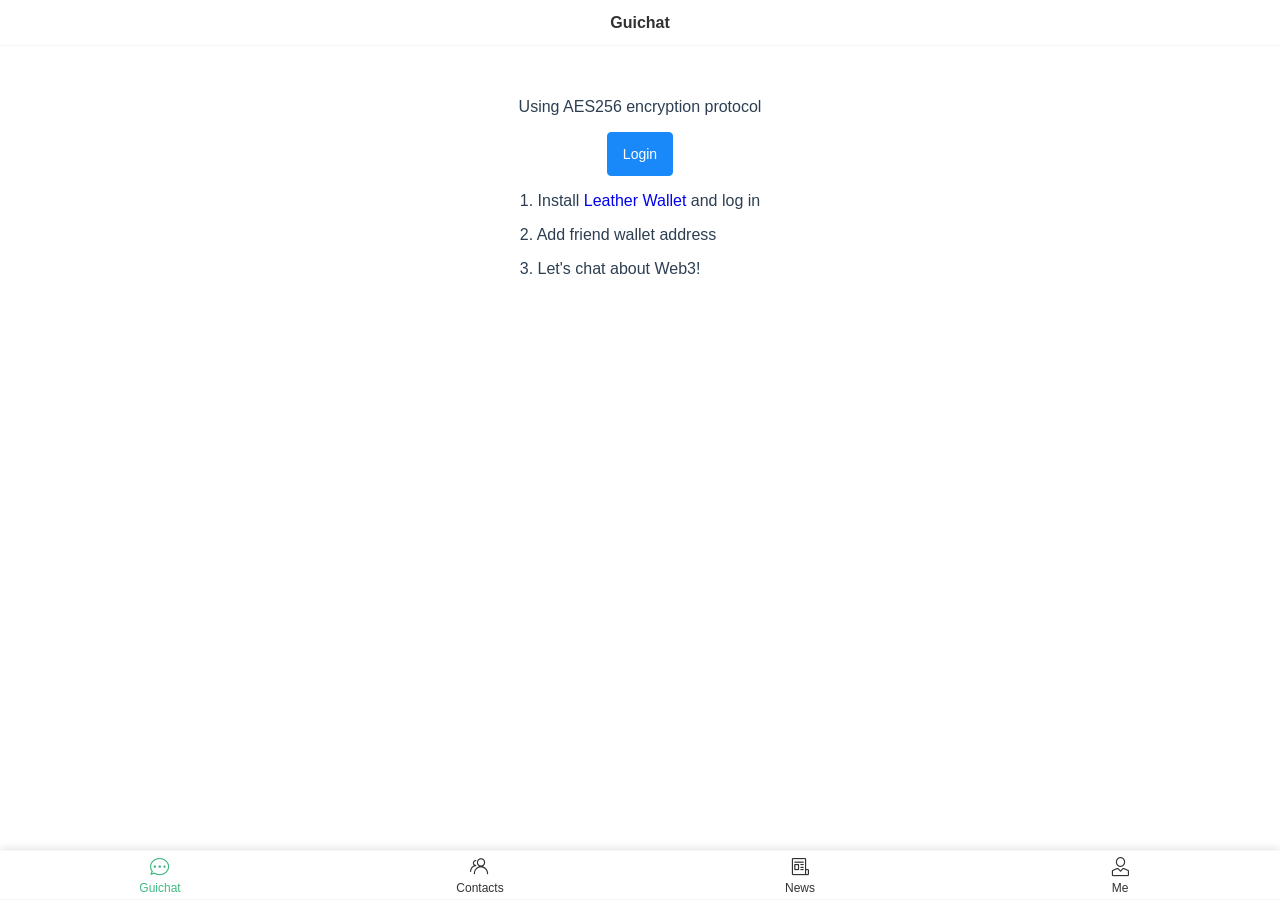
<file: index.html>
<!doctype html><html lang=""><head><meta charset="utf-8"><meta http-equiv="X-UA-Compatible" content="IE=edge"><meta name="viewport" content="width=device-width,initial-scale=1"><link rel="icon" href="/favicon.ico"><title>Guichat</title><script defer="defer" src="/js/chunk-vendors.17565404.js"></script><script defer="defer" src="/js/app.ba292bc3.js"></script><link href="/css/chunk-vendors.b475b4ba.css" rel="stylesheet"><link href="/css/app.48a4836b.css" rel="stylesheet"></head><body><noscript><strong>We're sorry but frontend doesn't work properly without JavaScript enabled. Please enable it to continue.</strong></noscript><div id="app"></div></body></html>
</file>
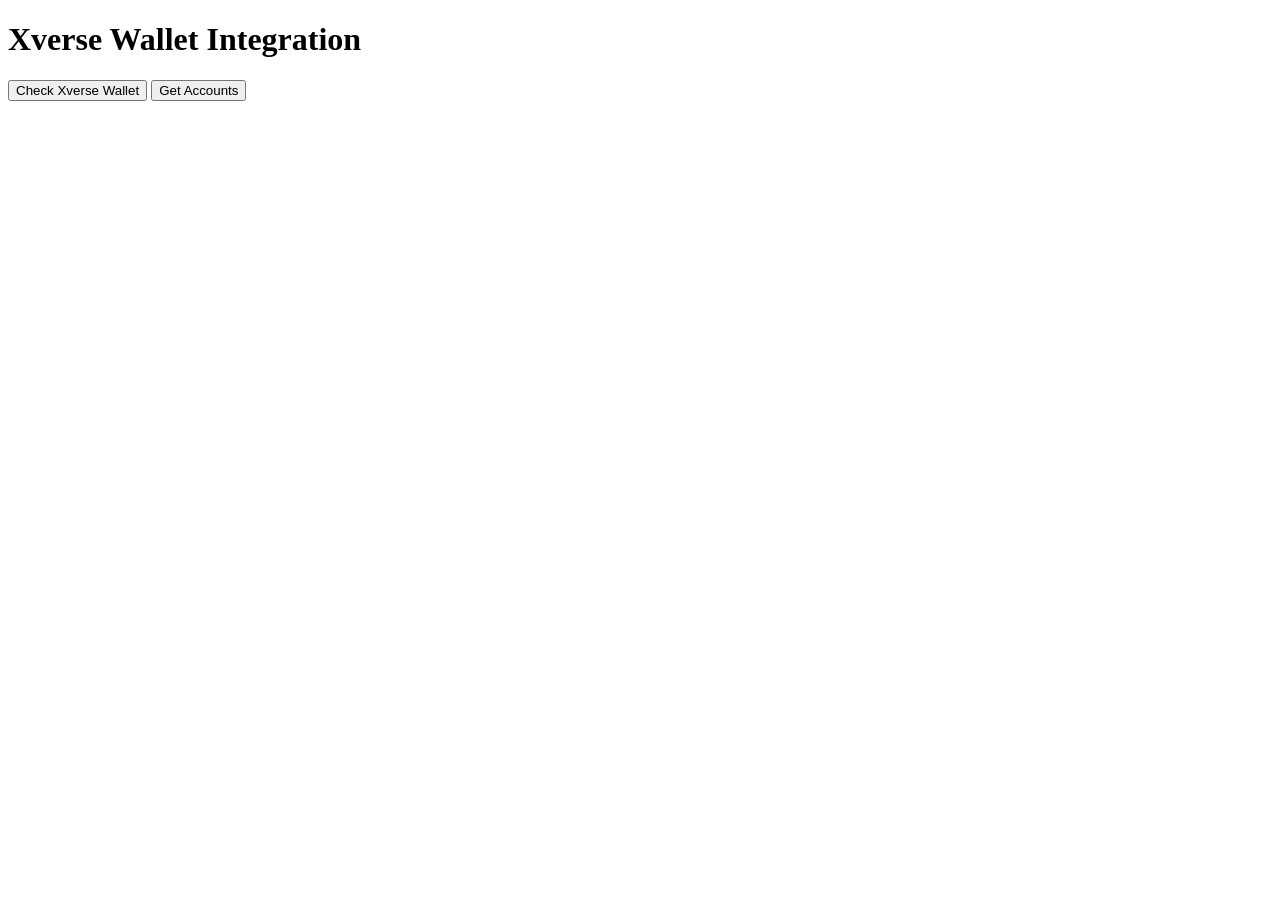
<file: 1.html>
<!DOCTYPE html>
<html lang="en">
<head>
    <meta charset="UTF-8">
    <meta name="viewport" content="width=device-width, initial-scale=1.0">
    <title>Xverse Wallet Integration</title>
    <script>
        document.addEventListener('DOMContentLoaded', () => {
            // 检查 Xverse 钱包是否安装
            document.getElementById('checkWallet').addEventListener('click', async () => {
                if (window.XverseProviders) {
                    document.getElementById('status').textContent = 'XverseProviders is installed.';
                    console.log('XverseProviders object:', window.XverseProviders);
                } else {
                    document.getElementById('status').textContent = 'XverseProviders is not installed.';
                }
            });

            // 获取账户地址或请求权限
            document.getElementById('getAccounts').addEventListener('click', async () => {
                try {
                    // 请求权限
                    let response = await window.XverseProviders.Wallet.request({
                        method: 'wallet_requestPermissions',
                        params: {
                            purposes: ['ordinals', 'payment', 'stacks']
                        }
                    });

                    if (response.status === 'success') {
                        // 权限请求成功，获取账户地址
                        response = await window.XverseProviders.Wallet.request({
                            method: 'getAccounts',
                            params: {
                                purposes: ['ordinals', 'payment', 'stacks'],
                                message: 'Please share your wallet addresses for transaction purposes.'
                            }
                        });

                        if (response.status === 'success') {
                            // 处理账户地址
                            const paymentAddressItem = response.result.find(
                                (address) => address.purpose === 'payment'
                            );
                            const ordinalsAddressItem = response.result.find(
                                (address) => address.purpose === 'ordinals'
                            );
                            const stacksAddressItem = response.result.find(
                                (address) => address.purpose === 'stacks'
                            );

                            document.getElementById('status').textContent = `Payment Address: ${paymentAddressItem?.address}, Ordinals Address: ${ordinalsAddressItem?.address}, Stacks Address: ${stacksAddressItem?.address}`;
                        } else {
                            document.getElementById('status').textContent = 'Error requesting accounts: ' + response.error.message;
                        }
                    } else {
                        document.getElementById('status').textContent = 'Error requesting permissions: ' + response.error.message;
                    }
                } catch (err) {
                    console.error('Error requesting accounts:', err);
                    document.getElementById('status').textContent = 'Error requesting accounts: ' + err.message;
                }
            });
        });
    </script>
</head>
<body>
    <h1>Xverse Wallet Integration</h1>
    <button id="checkWallet">Check Xverse Wallet</button>
    <button id="getAccounts">Get Accounts</button>
    <p id="status"></p>
</body>
</html>
</file>
<file: css/chunk-vendors.b475b4ba.css>
:host,:root{--van-black:#000;--van-white:#fff;--van-gray-1:#f7f8fa;--van-gray-2:#f2f3f5;--van-gray-3:#ebedf0;--van-gray-4:#dcdee0;--van-gray-5:#c8c9cc;--van-gray-6:#969799;--van-gray-7:#646566;--van-gray-8:#323233;--van-red:#ee0a24;--van-blue:#1989fa;--van-orange:#ff976a;--van-orange-dark:#ed6a0c;--van-orange-light:#fffbe8;--van-green:#07c160;--van-gradient-red:linear-gradient(90deg,#ff6034,#ee0a24);--van-gradient-orange:linear-gradient(90deg,#ffd01e,#ff8917);--van-primary-color:var(--van-blue);--van-success-color:var(--van-green);--van-danger-color:var(--van-red);--van-warning-color:var(--van-orange);--van-text-color:var(--van-gray-8);--van-text-color-2:var(--van-gray-6);--van-text-color-3:var(--van-gray-5);--van-active-color:var(--van-gray-2);--van-active-opacity:.6;--van-disabled-opacity:.5;--van-background:var(--van-gray-1);--van-background-2:var(--van-white);--van-background-3:var(--van-white);--van-padding-base:4px;--van-padding-xs:8px;--van-padding-sm:12px;--van-padding-md:16px;--van-padding-lg:24px;--van-padding-xl:32px;--van-font-bold:600;--van-font-size-xs:10px;--van-font-size-sm:12px;--van-font-size-md:14px;--van-font-size-lg:16px;--van-line-height-xs:14px;--van-line-height-sm:18px;--van-line-height-md:20px;--van-line-height-lg:22px;--van-base-font:-apple-system,BlinkMacSystemFont,"Helvetica Neue",Helvetica,Segoe UI,Arial,Roboto,"PingFang SC","miui","Hiragino Sans GB","Microsoft Yahei",sans-serif;--van-price-font:avenir-heavy,"PingFang SC",helvetica neue,arial,sans-serif;--van-duration-base:.3s;--van-duration-fast:.2s;--van-ease-out:ease-out;--van-ease-in:ease-in;--van-border-color:var(--van-gray-3);--van-border-width:1px;--van-radius-sm:2px;--van-radius-md:4px;--van-radius-lg:8px;--van-radius-max:999px}.van-theme-dark{--van-text-color:#f5f5f5;--van-text-color-2:#707070;--van-text-color-3:#4d4d4d;--van-border-color:#3a3a3c;--van-active-color:#3a3a3c;--van-background:#000;--van-background-2:#1c1c1e;--van-background-3:#37363b}html{-webkit-tap-highlight-color:transparent}body{margin:0;font-family:var(--van-base-font)}a{text-decoration:none}button,input,textarea{color:inherit;font:inherit}[class*=van-]:focus,a:focus,button:focus,input:focus,textarea:focus{outline:none}ol,ul{margin:0;padding:0;list-style:none}@keyframes van-slide-up-enter{0%{transform:translate3d(0,100%,0)}}@keyframes van-slide-up-leave{to{transform:translate3d(0,100%,0)}}@keyframes van-slide-down-enter{0%{transform:translate3d(0,-100%,0)}}@keyframes van-slide-down-leave{to{transform:translate3d(0,-100%,0)}}@keyframes van-slide-left-enter{0%{transform:translate3d(-100%,0,0)}}@keyframes van-slide-left-leave{to{transform:translate3d(-100%,0,0)}}@keyframes van-slide-right-enter{0%{transform:translate3d(100%,0,0)}}@keyframes van-slide-right-leave{to{transform:translate3d(100%,0,0)}}@keyframes van-fade-in{0%{opacity:0}to{opacity:1}}@keyframes van-fade-out{0%{opacity:1}to{opacity:0}}@keyframes van-rotate{0%{transform:rotate(0)}to{transform:rotate(1turn)}}.van-fade-enter-active{animation:var(--van-duration-base) van-fade-in both var(--van-ease-out)}.van-fade-leave-active{animation:var(--van-duration-base) van-fade-out both var(--van-ease-in)}.van-slide-up-enter-active{animation:van-slide-up-enter var(--van-duration-base) both var(--van-ease-out)}.van-slide-up-leave-active{animation:van-slide-up-leave var(--van-duration-base) both var(--van-ease-in)}.van-slide-down-enter-active{animation:van-slide-down-enter var(--van-duration-base) both var(--van-ease-out)}.van-slide-down-leave-active{animation:van-slide-down-leave var(--van-duration-base) both var(--van-ease-in)}.van-slide-left-enter-active{animation:van-slide-left-enter var(--van-duration-base) both var(--van-ease-out)}.van-slide-left-leave-active{animation:van-slide-left-leave var(--van-duration-base) both var(--van-ease-in)}.van-slide-right-enter-active{animation:van-slide-right-enter var(--van-duration-base) both var(--van-ease-out)}.van-slide-right-leave-active{animation:van-slide-right-leave var(--van-duration-base) both var(--van-ease-in)}.van-clearfix:after{display:table;clear:both;content:""}.van-ellipsis{overflow:hidden;white-space:nowrap;text-overflow:ellipsis}.van-multi-ellipsis--l2{-webkit-line-clamp:2}.van-multi-ellipsis--l2,.van-multi-ellipsis--l3{display:-webkit-box;overflow:hidden;text-overflow:ellipsis;line-break:anywhere;-webkit-box-orient:vertical}.van-multi-ellipsis--l3{-webkit-line-clamp:3}.van-safe-area-top{padding-top:constant(safe-area-inset-top);padding-top:env(safe-area-inset-top)}.van-safe-area-bottom{padding-bottom:constant(safe-area-inset-bottom);padding-bottom:env(safe-area-inset-bottom)}.van-haptics-feedback{cursor:pointer}.van-haptics-feedback:active{opacity:var(--van-active-opacity)}[class*=van-hairline]:after{position:absolute;box-sizing:border-box;content:" ";pointer-events:none;top:-50%;right:-50%;bottom:-50%;left:-50%;border:0 solid var(--van-border-color);transform:scale(.5)}.van-hairline,.van-hairline--bottom,.van-hairline--left,.van-hairline--right,.van-hairline--surround,.van-hairline--top,.van-hairline--top-bottom{position:relative}.van-hairline--top:after{border-top-width:var(--van-border-width)}.van-hairline--left:after{border-left-width:var(--van-border-width)}.van-hairline--right:after{border-right-width:var(--van-border-width)}.van-hairline--bottom:after{border-bottom-width:var(--van-border-width)}.van-hairline--top-bottom:after,.van-hairline-unset--top-bottom:after{border-width:var(--van-border-width) 0}.van-hairline--surround:after{border-width:var(--van-border-width)}:host,:root{--van-action-bar-background:var(--van-background-2);--van-action-bar-height:50px}.van-action-bar{position:fixed;right:0;bottom:0;left:0;display:flex;align-items:center;box-sizing:content-box;height:var(--van-action-bar-height);background:var(--van-action-bar-background)}:host,:root{--van-badge-size:16px;--van-badge-color:var(--van-white);--van-badge-padding:0 3px;--van-badge-font-size:var(--van-font-size-sm);--van-badge-font-weight:var(--van-font-bold);--van-badge-border-width:var(--van-border-width);--van-badge-background:var(--van-danger-color);--van-badge-dot-color:var(--van-danger-color);--van-badge-dot-size:8px;--van-badge-font:-apple-system-font,helvetica neue,arial,sans-serif}.van-badge{display:inline-block;box-sizing:border-box;min-width:var(--van-badge-size);padding:var(--van-badge-padding);color:var(--van-badge-color);font-weight:var(--van-badge-font-weight);font-size:var(--van-badge-font-size);font-family:var(--van-badge-font);line-height:1.2;text-align:center;background:var(--van-badge-background);border:var(--van-badge-border-width) solid var(--van-background-2);border-radius:var(--van-radius-max)}.van-badge--fixed{position:absolute;transform-origin:100%}.van-badge--top-left{top:0;left:0;transform:translate(-50%,-50%)}.van-badge--top-right{top:0;right:0;transform:translate(50%,-50%)}.van-badge--bottom-left{bottom:0;left:0;transform:translate(-50%,50%)}.van-badge--bottom-right{bottom:0;right:0;transform:translate(50%,50%)}.van-badge--dot{width:var(--van-badge-dot-size);min-width:0;height:var(--van-badge-dot-size);background:var(--van-badge-dot-color);border-radius:100%;border:none;padding:0}.van-badge__wrapper,.van-icon{position:relative;display:inline-block}.van-icon{font:14px/1 vant-icon;font:normal normal normal 14px/1 var(--van-icon-font-family,"vant-icon");font-size:inherit;text-rendering:auto;-webkit-font-smoothing:antialiased}.van-icon:before{display:inline-block}.van-icon-arrow-double-left:before{content:"\e653"}.van-icon-arrow-double-right:before{content:"\e654"}.van-icon-contact:before{content:"\e753"}.van-icon-notes:before{content:"\e63c"}.van-icon-records:before{content:"\e63d"}.van-icon-cash-back-record:before{content:"\e63e"}.van-icon-newspaper:before{content:"\e63f"}.van-icon-discount:before{content:"\e640"}.van-icon-completed:before{content:"\e641"}.van-icon-user:before{content:"\e642"}.van-icon-description:before{content:"\e643"}.van-icon-list-switch:before{content:"\e6ad"}.van-icon-list-switching:before{content:"\e65a"}.van-icon-link-o:before{content:"\e751"}.van-icon-miniprogram-o:before{content:"\e752"}.van-icon-qq:before{content:"\e74e"}.van-icon-wechat-moments:before{content:"\e74f"}.van-icon-weibo:before{content:"\e750"}.van-icon-cash-o:before{content:"\e74d"}.van-icon-guide-o:before{content:"\e74c"}.van-icon-invitation:before{content:"\e6d6"}.van-icon-shield-o:before{content:"\e74b"}.van-icon-exchange:before{content:"\e6af"}.van-icon-eye:before{content:"\e6b0"}.van-icon-enlarge:before{content:"\e6b1"}.van-icon-expand-o:before{content:"\e6b2"}.van-icon-eye-o:before{content:"\e6b3"}.van-icon-expand:before{content:"\e6b4"}.van-icon-filter-o:before{content:"\e6b5"}.van-icon-fire:before{content:"\e6b6"}.van-icon-fail:before{content:"\e6b7"}.van-icon-failure:before{content:"\e6b8"}.van-icon-fire-o:before{content:"\e6b9"}.van-icon-flag-o:before{content:"\e6ba"}.van-icon-font:before{content:"\e6bb"}.van-icon-font-o:before{content:"\e6bc"}.van-icon-gem-o:before{content:"\e6bd"}.van-icon-flower-o:before{content:"\e6be"}.van-icon-gem:before{content:"\e6bf"}.van-icon-gift-card:before{content:"\e6c0"}.van-icon-friends:before{content:"\e6c1"}.van-icon-friends-o:before{content:"\e6c2"}.van-icon-gold-coin:before{content:"\e6c3"}.van-icon-gold-coin-o:before{content:"\e6c4"}.van-icon-good-job-o:before{content:"\e6c5"}.van-icon-gift:before{content:"\e6c6"}.van-icon-gift-o:before{content:"\e6c7"}.van-icon-gift-card-o:before{content:"\e6c8"}.van-icon-good-job:before{content:"\e6c9"}.van-icon-home-o:before{content:"\e6ca"}.van-icon-goods-collect:before{content:"\e6cb"}.van-icon-graphic:before{content:"\e6cc"}.van-icon-goods-collect-o:before{content:"\e6cd"}.van-icon-hot-o:before{content:"\e6ce"}.van-icon-info:before{content:"\e6cf"}.van-icon-hotel-o:before{content:"\e6d0"}.van-icon-info-o:before{content:"\e6d1"}.van-icon-hot-sale-o:before{content:"\e6d2"}.van-icon-hot:before{content:"\e6d3"}.van-icon-like:before{content:"\e6d4"}.van-icon-idcard:before{content:"\e6d5"}.van-icon-like-o:before{content:"\e6d7"}.van-icon-hot-sale:before{content:"\e6d8"}.van-icon-location-o:before{content:"\e6d9"}.van-icon-location:before{content:"\e6da"}.van-icon-label:before{content:"\e6db"}.van-icon-lock:before{content:"\e6dc"}.van-icon-label-o:before{content:"\e6dd"}.van-icon-map-marked:before{content:"\e6de"}.van-icon-logistics:before{content:"\e6df"}.van-icon-manager:before{content:"\e6e0"}.van-icon-more:before{content:"\e6e1"}.van-icon-live:before{content:"\e6e2"}.van-icon-manager-o:before{content:"\e6e3"}.van-icon-medal:before{content:"\e6e4"}.van-icon-more-o:before{content:"\e6e5"}.van-icon-music-o:before{content:"\e6e6"}.van-icon-music:before{content:"\e6e7"}.van-icon-new-arrival-o:before{content:"\e6e8"}.van-icon-medal-o:before{content:"\e6e9"}.van-icon-new-o:before{content:"\e6ea"}.van-icon-free-postage:before{content:"\e6eb"}.van-icon-newspaper-o:before{content:"\e6ec"}.van-icon-new-arrival:before{content:"\e6ed"}.van-icon-minus:before{content:"\e6ee"}.van-icon-orders-o:before{content:"\e6ef"}.van-icon-new:before{content:"\e6f0"}.van-icon-paid:before{content:"\e6f1"}.van-icon-notes-o:before{content:"\e6f2"}.van-icon-other-pay:before{content:"\e6f3"}.van-icon-pause-circle:before{content:"\e6f4"}.van-icon-pause:before{content:"\e6f5"}.van-icon-pause-circle-o:before{content:"\e6f6"}.van-icon-peer-pay:before{content:"\e6f7"}.van-icon-pending-payment:before{content:"\e6f8"}.van-icon-passed:before{content:"\e6f9"}.van-icon-plus:before{content:"\e6fa"}.van-icon-phone-circle-o:before{content:"\e6fb"}.van-icon-phone-o:before{content:"\e6fc"}.van-icon-printer:before{content:"\e6fd"}.van-icon-photo-fail:before{content:"\e6fe"}.van-icon-phone:before{content:"\e6ff"}.van-icon-photo-o:before{content:"\e700"}.van-icon-play-circle:before{content:"\e701"}.van-icon-play:before{content:"\e702"}.van-icon-phone-circle:before{content:"\e703"}.van-icon-point-gift-o:before{content:"\e704"}.van-icon-point-gift:before{content:"\e705"}.van-icon-play-circle-o:before{content:"\e706"}.van-icon-shrink:before{content:"\e707"}.van-icon-photo:before{content:"\e708"}.van-icon-qr:before{content:"\e709"}.van-icon-qr-invalid:before{content:"\e70a"}.van-icon-question-o:before{content:"\e70b"}.van-icon-revoke:before{content:"\e70c"}.van-icon-replay:before{content:"\e70d"}.van-icon-service:before{content:"\e70e"}.van-icon-question:before{content:"\e70f"}.van-icon-search:before{content:"\e710"}.van-icon-refund-o:before{content:"\e711"}.van-icon-service-o:before{content:"\e712"}.van-icon-scan:before{content:"\e713"}.van-icon-share:before{content:"\e714"}.van-icon-send-gift-o:before{content:"\e715"}.van-icon-share-o:before{content:"\e716"}.van-icon-setting:before{content:"\e717"}.van-icon-points:before{content:"\e718"}.van-icon-photograph:before{content:"\e719"}.van-icon-shop:before{content:"\e71a"}.van-icon-shop-o:before{content:"\e71b"}.van-icon-shop-collect-o:before{content:"\e71c"}.van-icon-shop-collect:before{content:"\e71d"}.van-icon-smile:before{content:"\e71e"}.van-icon-shopping-cart-o:before{content:"\e71f"}.van-icon-sign:before{content:"\e720"}.van-icon-sort:before{content:"\e721"}.van-icon-star-o:before{content:"\e722"}.van-icon-smile-comment-o:before{content:"\e723"}.van-icon-stop:before{content:"\e724"}.van-icon-stop-circle-o:before{content:"\e725"}.van-icon-smile-o:before{content:"\e726"}.van-icon-star:before{content:"\e727"}.van-icon-success:before{content:"\e728"}.van-icon-stop-circle:before{content:"\e729"}.van-icon-records-o:before{content:"\e72a"}.van-icon-shopping-cart:before{content:"\e72b"}.van-icon-tosend:before{content:"\e72c"}.van-icon-todo-list:before{content:"\e72d"}.van-icon-thumb-circle-o:before{content:"\e72e"}.van-icon-thumb-circle:before{content:"\e72f"}.van-icon-umbrella-circle:before{content:"\e730"}.van-icon-underway:before{content:"\e731"}.van-icon-upgrade:before{content:"\e732"}.van-icon-todo-list-o:before{content:"\e733"}.van-icon-tv-o:before{content:"\e734"}.van-icon-underway-o:before{content:"\e735"}.van-icon-user-o:before{content:"\e736"}.van-icon-vip-card-o:before{content:"\e737"}.van-icon-vip-card:before{content:"\e738"}.van-icon-send-gift:before{content:"\e739"}.van-icon-wap-home:before{content:"\e73a"}.van-icon-wap-nav:before{content:"\e73b"}.van-icon-volume-o:before{content:"\e73c"}.van-icon-video:before{content:"\e73d"}.van-icon-wap-home-o:before{content:"\e73e"}.van-icon-volume:before{content:"\e73f"}.van-icon-warning:before{content:"\e740"}.van-icon-weapp-nav:before{content:"\e741"}.van-icon-wechat-pay:before{content:"\e742"}.van-icon-warning-o:before{content:"\e743"}.van-icon-wechat:before{content:"\e744"}.van-icon-setting-o:before{content:"\e745"}.van-icon-youzan-shield:before{content:"\e746"}.van-icon-warn-o:before{content:"\e747"}.van-icon-smile-comment:before{content:"\e748"}.van-icon-user-circle-o:before{content:"\e749"}.van-icon-video-o:before{content:"\e74a"}.van-icon-add-square:before{content:"\e65c"}.van-icon-add:before{content:"\e65d"}.van-icon-arrow-down:before{content:"\e65e"}.van-icon-arrow-up:before{content:"\e65f"}.van-icon-arrow:before{content:"\e660"}.van-icon-after-sale:before{content:"\e661"}.van-icon-add-o:before{content:"\e662"}.van-icon-alipay:before{content:"\e663"}.van-icon-ascending:before{content:"\e664"}.van-icon-apps-o:before{content:"\e665"}.van-icon-aim:before{content:"\e666"}.van-icon-award:before{content:"\e667"}.van-icon-arrow-left:before{content:"\e668"}.van-icon-award-o:before{content:"\e669"}.van-icon-audio:before{content:"\e66a"}.van-icon-bag-o:before{content:"\e66b"}.van-icon-balance-list:before{content:"\e66c"}.van-icon-back-top:before{content:"\e66d"}.van-icon-bag:before{content:"\e66e"}.van-icon-balance-pay:before{content:"\e66f"}.van-icon-balance-o:before{content:"\e670"}.van-icon-bar-chart-o:before{content:"\e671"}.van-icon-bars:before{content:"\e672"}.van-icon-balance-list-o:before{content:"\e673"}.van-icon-birthday-cake-o:before{content:"\e674"}.van-icon-bookmark:before{content:"\e675"}.van-icon-bill:before{content:"\e676"}.van-icon-bell:before{content:"\e677"}.van-icon-browsing-history-o:before{content:"\e678"}.van-icon-browsing-history:before{content:"\e679"}.van-icon-bookmark-o:before{content:"\e67a"}.van-icon-bulb-o:before{content:"\e67b"}.van-icon-bullhorn-o:before{content:"\e67c"}.van-icon-bill-o:before{content:"\e67d"}.van-icon-calendar-o:before{content:"\e67e"}.van-icon-brush-o:before{content:"\e67f"}.van-icon-card:before{content:"\e680"}.van-icon-cart-o:before{content:"\e681"}.van-icon-cart-circle:before{content:"\e682"}.van-icon-cart-circle-o:before{content:"\e683"}.van-icon-cart:before{content:"\e684"}.van-icon-cash-on-deliver:before{content:"\e685"}.van-icon-cash-back-record-o:before{content:"\e686"}.van-icon-cashier-o:before{content:"\e687"}.van-icon-chart-trending-o:before{content:"\e688"}.van-icon-certificate:before{content:"\e689"}.van-icon-chat:before{content:"\e68a"}.van-icon-clear:before{content:"\e68b"}.van-icon-chat-o:before{content:"\e68c"}.van-icon-checked:before{content:"\e68d"}.van-icon-clock:before{content:"\e68e"}.van-icon-clock-o:before{content:"\e68f"}.van-icon-close:before{content:"\e690"}.van-icon-closed-eye:before{content:"\e691"}.van-icon-circle:before{content:"\e692"}.van-icon-cluster-o:before{content:"\e693"}.van-icon-column:before{content:"\e694"}.van-icon-comment-circle-o:before{content:"\e695"}.van-icon-cluster:before{content:"\e696"}.van-icon-comment:before{content:"\e697"}.van-icon-comment-o:before{content:"\e698"}.van-icon-comment-circle:before{content:"\e699"}.van-icon-completed-o:before{content:"\e69a"}.van-icon-credit-pay:before{content:"\e69b"}.van-icon-coupon:before{content:"\e69c"}.van-icon-debit-pay:before{content:"\e69d"}.van-icon-coupon-o:before{content:"\e69e"}.van-icon-contact-o:before{content:"\e69f"}.van-icon-descending:before{content:"\e6a0"}.van-icon-desktop-o:before{content:"\e6a1"}.van-icon-diamond-o:before{content:"\e6a2"}.van-icon-description-o:before{content:"\e6a3"}.van-icon-delete:before{content:"\e6a4"}.van-icon-diamond:before{content:"\e6a5"}.van-icon-delete-o:before{content:"\e6a6"}.van-icon-cross:before{content:"\e6a7"}.van-icon-edit:before{content:"\e6a8"}.van-icon-ellipsis:before{content:"\e6a9"}.van-icon-down:before{content:"\e6aa"}.van-icon-discount-o:before{content:"\e6ab"}.van-icon-ecard-pay:before{content:"\e6ac"}.van-icon-envelop-o:before{content:"\e6ae"}@font-face{font-weight:400;font-family:vant-icon;font-style:normal;font-display:auto;src:url([data-uri]) format("woff2"),url(//at.alicdn.com/t/c/font_2553510_ciljc7axaw7.woff?t=1705587463221) format("woff")}.van-icon__image{display:block;width:1em;height:1em;-o-object-fit:contain;object-fit:contain}:host,:root{--van-skeleton-image-size:96px;--van-skeleton-image-radius:24px}.van-skeleton-image{display:flex;width:var(--van-skeleton-image-size);height:var(--van-skeleton-image-size);align-items:center;justify-content:center;background:var(--van-active-color)}.van-skeleton-image--round{border-radius:var(--van-skeleton-image-radius)}.van-skeleton-image__icon{width:calc(var(--van-skeleton-image-size)/2);height:calc(var(--van-skeleton-image-size)/2);font-size:calc(var(--van-skeleton-image-size)/2);color:var(--van-gray-5)}:host,:root{--van-rate-icon-size:20px;--van-rate-icon-gutter:var(--van-padding-base);--van-rate-icon-void-color:var(--van-gray-5);--van-rate-icon-full-color:var(--van-danger-color);--van-rate-icon-disabled-color:var(--van-gray-5)}.van-rate{display:inline-flex;cursor:pointer;-webkit-user-select:none;-moz-user-select:none;user-select:none;flex-wrap:wrap}.van-rate__item{position:relative}.van-rate__item:not(:last-child){padding-right:var(--van-rate-icon-gutter)}.van-rate__icon{display:block;width:1em;color:var(--van-rate-icon-void-color);font-size:var(--van-rate-icon-size)}.van-rate__icon--half{position:absolute;top:0;left:0;overflow:hidden;pointer-events:none}.van-rate__icon--full{color:var(--van-rate-icon-full-color)}.van-rate__icon--disabled{color:var(--van-rate-icon-disabled-color)}.van-rate--disabled{cursor:not-allowed}.van-rate--readonly{cursor:default}:host,:root{--van-notice-bar-height:40px;--van-notice-bar-padding:0 var(--van-padding-md);--van-notice-bar-wrapable-padding:var(--van-padding-xs) var(--van-padding-md);--van-notice-bar-text-color:var(--van-orange-dark);--van-notice-bar-font-size:var(--van-font-size-md);--van-notice-bar-line-height:24px;--van-notice-bar-background:var(--van-orange-light);--van-notice-bar-icon-size:16px;--van-notice-bar-icon-min-width:24px}.van-notice-bar{position:relative;display:flex;align-items:center;height:var(--van-notice-bar-height);padding:var(--van-notice-bar-padding);color:var(--van-notice-bar-text-color);font-size:var(--van-notice-bar-font-size);line-height:var(--van-notice-bar-line-height);background:var(--van-notice-bar-background)}.van-notice-bar__left-icon,.van-notice-bar__right-icon{min-width:var(--van-notice-bar-icon-min-width);font-size:var(--van-notice-bar-icon-size)}.van-notice-bar__right-icon{text-align:right;cursor:pointer}.van-notice-bar__wrap{position:relative;display:flex;flex:1;align-items:center;height:100%;overflow:hidden}.van-notice-bar__content{position:absolute;white-space:nowrap;transition-timing-function:linear}.van-notice-bar__content.van-ellipsis{max-width:100%}.van-notice-bar--wrapable{height:auto;padding:var(--van-notice-bar-wrapable-padding)}.van-notice-bar--wrapable .van-notice-bar__wrap{height:auto}.van-notice-bar--wrapable .van-notice-bar__content{position:relative;white-space:normal;word-wrap:break-word}:host,:root{--van-nav-bar-height:46px;--van-nav-bar-background:var(--van-background-2);--van-nav-bar-arrow-size:16px;--van-nav-bar-icon-color:var(--van-primary-color);--van-nav-bar-text-color:var(--van-primary-color);--van-nav-bar-title-font-size:var(--van-font-size-lg);--van-nav-bar-title-text-color:var(--van-text-color);--van-nav-bar-z-index:1;--van-nav-bar-disabled-opacity:var(--van-disabled-opacity)}.van-nav-bar{position:relative;z-index:var(--van-nav-bar-z-index);line-height:var(--van-line-height-lg);text-align:center;background:var(--van-nav-bar-background);-webkit-user-select:none;-moz-user-select:none;user-select:none}.van-nav-bar--fixed{position:fixed;top:0;left:0;width:100%}.van-nav-bar--safe-area-inset-top{padding-top:constant(safe-area-inset-top);padding-top:env(safe-area-inset-top)}.van-nav-bar .van-icon{color:var(--van-nav-bar-icon-color)}.van-nav-bar__content{position:relative;display:flex;align-items:center;height:var(--van-nav-bar-height)}.van-nav-bar__arrow{margin-right:var(--van-padding-base);font-size:var(--van-nav-bar-arrow-size)}.van-nav-bar__title{max-width:60%;margin:0 auto;color:var(--van-nav-bar-title-text-color);font-weight:var(--van-font-bold);font-size:var(--van-nav-bar-title-font-size)}.van-nav-bar__left,.van-nav-bar__right{position:absolute;top:0;bottom:0;display:flex;align-items:center;padding:0 var(--van-padding-md);font-size:var(--van-font-size-md)}.van-nav-bar__left--disabled,.van-nav-bar__right--disabled{cursor:not-allowed;opacity:var(--van-nav-bar-disabled-opacity)}.van-nav-bar__left{left:0}.van-nav-bar__right{right:0}.van-nav-bar__text{color:var(--van-nav-bar-text-color)}:host,:root{--van-floating-bubble-size:48px;--van-floating-bubble-initial-gap:24px;--van-floating-bubble-icon-size:28px;--van-floating-bubble-background:var(--van-primary-color);--van-floating-bubble-color:var(--van-background-2);--van-floating-bubble-z-index:999;--van-floating-bubble-border-radius:var(--van-radius-max)}.van-floating-bubble{position:fixed;left:0;top:0;right:var(--van-floating-bubble-initial-gap);bottom:var(--van-floating-bubble-initial-gap);width:var(--van-floating-bubble-size);height:var(--van-floating-bubble-size);box-sizing:border-box;display:flex;justify-content:center;align-items:center;overflow:hidden;cursor:pointer;-webkit-user-select:none;-moz-user-select:none;user-select:none;touch-action:none;background:var(--van-floating-bubble-background);color:var(--van-floating-bubble-color);border-radius:var(--van-floating-bubble-border-radius);z-index:var(--van-floating-bubble-z-index);transition:transform var(--van-duration-base)}.van-floating-bubble:active{opacity:.8}.van-floating-bubble__icon{font-size:var(--van-floating-bubble-icon-size)}:host,:root{--van-image-placeholder-text-color:var(--van-text-color-2);--van-image-placeholder-font-size:var(--van-font-size-md);--van-image-placeholder-background:var(--van-background);--van-image-loading-icon-size:32px;--van-image-loading-icon-color:var(--van-gray-4);--van-image-error-icon-size:32px;--van-image-error-icon-color:var(--van-gray-4)}.van-image{position:relative;display:inline-block}.van-image--round{overflow:hidden;border-radius:var(--van-radius-max)}.van-image--round .van-image__img{border-radius:inherit}.van-image--block{display:block}.van-image__error,.van-image__img,.van-image__loading{display:block;width:100%;height:100%}.van-image__error,.van-image__loading{position:absolute;top:0;left:0;display:flex;flex-direction:column;align-items:center;justify-content:center;color:var(--van-image-placeholder-text-color);font-size:var(--van-image-placeholder-font-size);background:var(--van-image-placeholder-background)}.van-image__loading-icon{color:var(--van-image-loading-icon-color);font-size:var(--van-image-loading-icon-size)}.van-image__error-icon{color:var(--van-image-error-icon-color);font-size:var(--van-image-error-icon-size)}:host,:root{--van-back-top-size:40px;--van-back-top-right:30px;--van-back-top-bottom:40px;--van-back-top-z-index:100;--van-back-top-icon-size:20px;--van-back-top-text-color:#fff;--van-back-top-background:var(--van-blue)}.van-back-top{position:fixed;display:flex;align-items:center;justify-content:center;width:var(--van-back-top-size);height:var(--van-back-top-size);right:var(--van-back-top-right);bottom:var(--van-back-top-bottom);z-index:var(--van-back-top-z-index);cursor:pointer;color:var(--van-back-top-text-color);border-radius:var(--van-radius-max);box-shadow:0 2px 8px rgba(0,0,0,.12);transform:scale(0);transition:var(--van-duration-base) cubic-bezier(.25,.8,.5,1);background-color:var(--van-back-top-background)}.van-back-top:active{opacity:var(--van-active-opacity)}.van-back-top__placeholder{display:none}.van-back-top--active{transform:scale(1)}.van-back-top__icon{font-size:var(--van-back-top-icon-size);font-weight:var(--van-font-bold)}:host,:root{--van-tag-padding:0 var(--van-padding-base);--van-tag-text-color:var(--van-white);--van-tag-font-size:var(--van-font-size-sm);--van-tag-radius:2px;--van-tag-line-height:16px;--van-tag-medium-padding:2px 6px;--van-tag-large-padding:var(--van-padding-base) var(--van-padding-xs);--van-tag-large-radius:var(--van-radius-md);--van-tag-large-font-size:var(--van-font-size-md);--van-tag-round-radius:var(--van-radius-max);--van-tag-danger-color:var(--van-danger-color);--van-tag-primary-color:var(--van-primary-color);--van-tag-success-color:var(--van-success-color);--van-tag-warning-color:var(--van-warning-color);--van-tag-default-color:var(--van-gray-6);--van-tag-plain-background:var(--van-background-2)}.van-tag{position:relative;display:inline-flex;align-items:center;padding:var(--van-tag-padding);color:var(--van-tag-text-color);font-size:var(--van-tag-font-size);line-height:var(--van-tag-line-height);border-radius:var(--van-tag-radius)}.van-tag--default{background:var(--van-tag-default-color)}.van-tag--default.van-tag--plain{color:var(--van-tag-default-color)}.van-tag--danger{background:var(--van-tag-danger-color)}.van-tag--danger.van-tag--plain{color:var(--van-tag-danger-color)}.van-tag--primary{background:var(--van-tag-primary-color)}.van-tag--primary.van-tag--plain{color:var(--van-tag-primary-color)}.van-tag--success{background:var(--van-tag-success-color)}.van-tag--success.van-tag--plain{color:var(--van-tag-success-color)}.van-tag--warning{background:var(--van-tag-warning-color)}.van-tag--warning.van-tag--plain{color:var(--van-tag-warning-color)}.van-tag--plain{background:var(--van-tag-plain-background);border-color:currentColor}.van-tag--plain:before{position:absolute;top:0;right:0;bottom:0;left:0;border:1px solid;border-color:inherit;border-radius:inherit;content:"";pointer-events:none}.van-tag--medium{padding:var(--van-tag-medium-padding)}.van-tag--large{padding:var(--van-tag-large-padding);font-size:var(--van-tag-large-font-size);border-radius:var(--van-tag-large-radius)}.van-tag--mark{border-radius:0 var(--van-tag-round-radius) var(--van-tag-round-radius) 0}.van-tag--mark:after{display:block;width:2px;content:""}.van-tag--round{border-radius:var(--van-tag-round-radius)}.van-tag__close{margin-left:2px}:host,:root{--van-card-padding:var(--van-padding-xs) var(--van-padding-md);--van-card-font-size:var(--van-font-size-sm);--van-card-text-color:var(--van-text-color);--van-card-background:var(--van-background);--van-card-thumb-size:88px;--van-card-thumb-radius:var(--van-radius-lg);--van-card-title-line-height:16px;--van-card-desc-color:var(--van-text-color-2);--van-card-desc-line-height:var(--van-line-height-md);--van-card-price-color:var(--van-text-color);--van-card-origin-price-color:var(--van-text-color-2);--van-card-num-color:var(--van-text-color-2);--van-card-origin-price-font-size:var(--van-font-size-xs);--van-card-price-font-size:var(--van-font-size-sm);--van-card-price-integer-font-size:var(--van-font-size-lg);--van-card-price-font:var(--van-price-font)}.van-card{position:relative;box-sizing:border-box;padding:var(--van-card-padding);color:var(--van-card-text-color);font-size:var(--van-card-font-size);background:var(--van-card-background)}.van-card:not(:first-child){margin-top:var(--van-padding-xs)}.van-card__header{display:flex}.van-card__thumb{position:relative;flex:none;width:var(--van-card-thumb-size);height:var(--van-card-thumb-size);margin-right:var(--van-padding-xs)}.van-card__thumb img{border-radius:var(--van-card-thumb-radius)}.van-card__content{position:relative;display:flex;flex:1;flex-direction:column;justify-content:space-between;min-width:0;min-height:var(--van-card-thumb-size)}.van-card__content--centered{justify-content:center}.van-card__desc,.van-card__title{word-wrap:break-word}.van-card__title{max-height:32px;font-weight:var(--van-font-bold);line-height:var(--van-card-title-line-height)}.van-card__desc{max-height:var(--van-card-desc-line-height);color:var(--van-card-desc-color);line-height:var(--van-card-desc-line-height)}.van-card__bottom{line-height:var(--van-line-height-md)}.van-card__price{display:inline-block;color:var(--van-card-price-color);font-weight:var(--van-font-bold);font-size:var(--van-card-price-font-size)}.van-card__price-integer{font-size:var(--van-card-price-integer-font-size)}.van-card__price-decimal,.van-card__price-integer{font-family:var(--van-card-price-font)}.van-card__origin-price{display:inline-block;margin-left:5px;color:var(--van-card-origin-price-color);font-size:var(--van-card-origin-price-font-size);text-decoration:line-through}.van-card__num{float:right;color:var(--van-card-num-color)}.van-card__tag{position:absolute;top:2px;left:0}.van-card__footer{flex:none;text-align:right}.van-card__footer .van-button{margin-left:5px}:host,:root{--van-cell-font-size:var(--van-font-size-md);--van-cell-line-height:24px;--van-cell-vertical-padding:10px;--van-cell-horizontal-padding:var(--van-padding-md);--van-cell-text-color:var(--van-text-color);--van-cell-background:var(--van-background-2);--van-cell-border-color:var(--van-border-color);--van-cell-active-color:var(--van-active-color);--van-cell-required-color:var(--van-danger-color);--van-cell-label-color:var(--van-text-color-2);--van-cell-label-font-size:var(--van-font-size-sm);--van-cell-label-line-height:var(--van-line-height-sm);--van-cell-label-margin-top:var(--van-padding-base);--van-cell-value-color:var(--van-text-color-2);--van-cell-value-font-size:inherit;--van-cell-icon-size:16px;--van-cell-right-icon-color:var(--van-gray-6);--van-cell-large-vertical-padding:var(--van-padding-sm);--van-cell-large-title-font-size:var(--van-font-size-lg);--van-cell-large-label-font-size:var(--van-font-size-md);--van-cell-large-value-font-size:inherit}.van-cell{position:relative;display:flex;box-sizing:border-box;width:100%;padding:var(--van-cell-vertical-padding) var(--van-cell-horizontal-padding);overflow:hidden;color:var(--van-cell-text-color);font-size:var(--van-cell-font-size);line-height:var(--van-cell-line-height);background:var(--van-cell-background)}.van-cell:after{position:absolute;box-sizing:border-box;content:" ";pointer-events:none;right:var(--van-padding-md);bottom:0;left:var(--van-padding-md);border-bottom:1px solid var(--van-cell-border-color);transform:scaleY(.5)}.van-cell--borderless:after,.van-cell:last-child:after{display:none}.van-cell__label{margin-top:var(--van-cell-label-margin-top);color:var(--van-cell-label-color);font-size:var(--van-cell-label-font-size);line-height:var(--van-cell-label-line-height)}.van-cell__title,.van-cell__value{flex:1}.van-cell__value{position:relative;overflow:hidden;color:var(--van-cell-value-color);font-size:var(--van-cell-value-font-size);text-align:right;vertical-align:middle;word-wrap:break-word}.van-cell__left-icon,.van-cell__right-icon{height:var(--van-cell-line-height);font-size:var(--van-cell-icon-size);line-height:var(--van-cell-line-height)}.van-cell__left-icon{margin-right:var(--van-padding-base)}.van-cell__right-icon{margin-left:var(--van-padding-base);color:var(--van-cell-right-icon-color)}.van-cell--clickable{cursor:pointer}.van-cell--clickable:active{background-color:var(--van-cell-active-color)}.van-cell--required{overflow:visible}.van-cell--required:before{position:absolute;left:var(--van-padding-xs);color:var(--van-cell-required-color);font-size:var(--van-cell-font-size);content:"*"}.van-cell--center{align-items:center}.van-cell--large{padding-top:var(--van-cell-large-vertical-padding);padding-bottom:var(--van-cell-large-vertical-padding)}.van-cell--large .van-cell__title{font-size:var(--van-cell-large-title-font-size)}.van-cell--large .van-cell__label{font-size:var(--van-cell-large-label-font-size)}.van-cell--large .van-cell__value{font-size:var(--van-cell-large-value-font-size)}:host,:root{--van-coupon-cell-selected-text-color:var(--van-text-color)}.van-coupon-cell__value--selected{color:var(--van-coupon-cell-selected-text-color)}:host,:root{--van-contact-card-padding:var(--van-padding-md);--van-contact-card-add-icon-size:40px;--van-contact-card-add-icon-color:var(--van-primary-color);--van-contact-card-title-line-height:var(--van-line-height-md)}.van-contact-card{padding:var(--van-contact-card-padding)}.van-contact-card__title{margin-left:5px;line-height:var(--van-contact-card-title-line-height)}.van-contact-card--add .van-contact-card__value{line-height:var(--van-contact-card-add-icon-size)}.van-contact-card--add .van-cell__left-icon{color:var(--van-contact-card-add-icon-color);font-size:var(--van-contact-card-add-icon-size)}.van-contact-card:before{position:absolute;right:0;bottom:0;left:0;height:2px;background:repeating-linear-gradient(-45deg,var(--van-warning-color) 0,var(--van-warning-color) 20%,transparent 0,transparent 25%,var(--van-primary-color) 0,var(--van-primary-color) 45%,transparent 0,transparent 50%);background-size:80px;content:""}:host,:root{--van-collapse-item-duration:var(--van-duration-base);--van-collapse-item-content-padding:var(--van-padding-sm) var(--van-padding-md);--van-collapse-item-content-font-size:var(--van-font-size-md);--van-collapse-item-content-line-height:1.5;--van-collapse-item-content-text-color:var(--van-text-color-2);--van-collapse-item-content-background:var(--van-background-2);--van-collapse-item-title-disabled-color:var(--van-text-color-3)}.van-collapse-item{position:relative}.van-collapse-item--border:after{position:absolute;box-sizing:border-box;content:" ";pointer-events:none;top:0;right:var(--van-padding-md);left:var(--van-padding-md);border-top:1px solid var(--van-border-color);transform:scaleY(.5)}.van-collapse-item__title .van-cell__right-icon:before{transform:rotate(90deg) translateZ(0);transition:transform var(--van-collapse-item-duration)}.van-collapse-item__title:after{right:var(--van-padding-md);display:none}.van-collapse-item__title--expanded .van-cell__right-icon:before{transform:rotate(-90deg)}.van-collapse-item__title--expanded:after{display:block}.van-collapse-item__title--borderless:after{display:none}.van-collapse-item__title--disabled{cursor:not-allowed}.van-collapse-item__title--disabled,.van-collapse-item__title--disabled .van-cell__right-icon{color:var(--van-collapse-item-title-disabled-color)}.van-collapse-item__wrapper{overflow:hidden;transition:height var(--van-collapse-item-duration) ease-in-out;will-change:height}.van-collapse-item__content{padding:var(--van-collapse-item-content-padding);color:var(--van-collapse-item-content-text-color);font-size:var(--van-collapse-item-content-font-size);line-height:var(--van-collapse-item-content-line-height);background:var(--van-collapse-item-content-background)}:host,:root{--van-field-label-width:6.2em;--van-field-label-color:var(--van-text-color);--van-field-label-margin-right:var(--van-padding-sm);--van-field-input-text-color:var(--van-text-color);--van-field-input-error-text-color:var(--van-danger-color);--van-field-input-disabled-text-color:var(--van-text-color-3);--van-field-placeholder-text-color:var(--van-text-color-3);--van-field-icon-size:18px;--van-field-clear-icon-size:18px;--van-field-clear-icon-color:var(--van-gray-5);--van-field-right-icon-color:var(--van-gray-6);--van-field-error-message-color:var(--van-danger-color);--van-field-error-message-font-size:12px;--van-field-text-area-min-height:60px;--van-field-word-limit-color:var(--van-gray-7);--van-field-word-limit-font-size:var(--van-font-size-sm);--van-field-word-limit-line-height:16px;--van-field-disabled-text-color:var(--van-text-color-3);--van-field-required-mark-color:var(--van-red)}.van-field{flex-wrap:wrap}.van-field__label{flex:none;box-sizing:border-box;width:var(--van-field-label-width);margin-right:var(--van-field-label-margin-right);color:var(--van-field-label-color);text-align:left;word-wrap:break-word}.van-field__label--center{text-align:center}.van-field__label--right{text-align:right}.van-field__label--top{display:flex;width:100%;text-align:left;margin-bottom:var(--van-padding-base);overflow-wrap:break-word}.van-field__label--required:before{margin-right:2px;color:var(--van-field-required-mark-color);content:"*"}.van-field--disabled .van-field__label{color:var(--van-field-disabled-text-color)}.van-field__value{overflow:visible}.van-field__body{display:flex;align-items:center}.van-field__control{display:block;box-sizing:border-box;width:100%;min-width:0;margin:0;padding:0;color:var(--van-field-input-text-color);line-height:inherit;text-align:left;background-color:transparent;border:0;resize:none;-webkit-user-select:auto;-moz-user-select:auto;user-select:auto}.van-field__control::-moz-placeholder{color:var(--van-field-placeholder-text-color)}.van-field__control::placeholder{color:var(--van-field-placeholder-text-color)}.van-field__control:-moz-read-only{cursor:default}.van-field__control:read-only{cursor:default}.van-field__control:disabled{color:var(--van-field-input-disabled-text-color);cursor:not-allowed;opacity:1;-webkit-text-fill-color:var(--van-field-input-disabled-text-color)}.van-field__control--center{justify-content:center;text-align:center}.van-field__control--right{justify-content:flex-end;text-align:right}.van-field__control--custom{display:flex;align-items:center;min-height:var(--van-cell-line-height)}.van-field__control--error::-moz-placeholder{color:var(--van-field-input-error-text-color);-webkit-text-fill-color:currentColor}.van-field__control--error,.van-field__control--error::placeholder{color:var(--van-field-input-error-text-color);-webkit-text-fill-color:currentColor}.van-field__control--min-height{min-height:var(--van-field-text-area-min-height)}.van-field__control[type=date],.van-field__control[type=datetime-local],.van-field__control[type=time]{min-height:var(--van-cell-line-height)}.van-field__control[type=search]{-webkit-appearance:none}.van-field__button,.van-field__clear,.van-field__icon,.van-field__right-icon{flex-shrink:0}.van-field__clear,.van-field__right-icon{margin-right:calc(var(--van-padding-xs)*-1);padding:0 var(--van-padding-xs);line-height:inherit}.van-field__clear{color:var(--van-field-clear-icon-color);font-size:var(--van-field-clear-icon-size);cursor:pointer}.van-field__left-icon .van-icon,.van-field__right-icon .van-icon{display:block;font-size:var(--van-field-icon-size);line-height:inherit}.van-field__left-icon{margin-right:var(--van-padding-base)}.van-field__right-icon{color:var(--van-field-right-icon-color)}.van-field__button{padding-left:var(--van-padding-xs)}.van-field__error-message{color:var(--van-field-error-message-color);font-size:var(--van-field-error-message-font-size);text-align:left}.van-field__error-message--center{text-align:center}.van-field__error-message--right{text-align:right}.van-field__word-limit{margin-top:var(--van-padding-base);color:var(--van-field-word-limit-color);font-size:var(--van-field-word-limit-font-size);line-height:var(--van-field-word-limit-line-height);text-align:right}:host,:root{--van-search-padding:10px var(--van-padding-sm);--van-search-background:var(--van-background-2);--van-search-content-background:var(--van-background);--van-search-input-height:34px;--van-search-label-padding:0 5px;--van-search-label-color:var(--van-text-color);--van-search-label-font-size:var(--van-font-size-md);--van-search-left-icon-color:var(--van-gray-6);--van-search-action-padding:0 var(--van-padding-xs);--van-search-action-text-color:var(--van-text-color);--van-search-action-font-size:var(--van-font-size-md)}.van-search{display:flex;align-items:center;box-sizing:border-box;padding:var(--van-search-padding);background:var(--van-search-background)}.van-search__content{display:flex;flex:1;padding-left:var(--van-padding-sm);background:var(--van-search-content-background);border-radius:var(--van-radius-sm)}.van-search__content--round{border-radius:var(--van-radius-max)}.van-search__label{padding:var(--van-search-label-padding);color:var(--van-search-label-color);font-size:var(--van-search-label-font-size);line-height:var(--van-search-input-height)}.van-search__field{flex:1;align-items:center;padding:0 var(--van-padding-xs) 0 0;height:var(--van-search-input-height);background-color:transparent}.van-search__field .van-field__left-icon{color:var(--van-search-left-icon-color)}.van-search__field--with-message{height:auto;align-items:flex-start;padding-top:5px;padding-bottom:5px}.van-search--show-action{padding-right:0}.van-search input::-webkit-search-cancel-button,.van-search input::-webkit-search-decoration,.van-search input::-webkit-search-results-button,.van-search input::-webkit-search-results-decoration{display:none}.van-search__action{padding:var(--van-search-action-padding);color:var(--van-search-action-text-color);font-size:var(--van-search-action-font-size);line-height:var(--van-search-input-height);cursor:pointer;-webkit-user-select:none;-moz-user-select:none;user-select:none}.van-search__action:active{background-color:var(--van-active-color)}:host,:root{--van-action-bar-icon-width:48px;--van-action-bar-icon-height:100%;--van-action-bar-icon-color:var(--van-text-color);--van-action-bar-icon-size:18px;--van-action-bar-icon-font-size:var(--van-font-size-xs);--van-action-bar-icon-active-color:var(--van-active-color);--van-action-bar-icon-text-color:var(--van-text-color);--van-action-bar-icon-background:var(--van-background-2)}.van-action-bar-icon{display:flex;flex-direction:column;justify-content:center;min-width:var(--van-action-bar-icon-width);height:var(--van-action-bar-icon-height);color:var(--van-action-bar-icon-text-color);font-size:var(--van-action-bar-icon-font-size);line-height:1;text-align:center;background:var(--van-action-bar-icon-background);cursor:pointer}.van-action-bar-icon:active{background-color:var(--van-action-bar-icon-active-color)}.van-action-bar-icon__icon{margin:0 auto var(--van-padding-base);color:var(--van-action-bar-icon-color);font-size:var(--van-action-bar-icon-size)}:host,:root{--van-loading-text-color:var(--van-text-color-2);--van-loading-text-font-size:var(--van-font-size-md);--van-loading-spinner-color:var(--van-gray-5);--van-loading-spinner-size:30px;--van-loading-spinner-duration:.8s}.van-loading{color:var(--van-loading-spinner-color);font-size:0}.van-loading,.van-loading__spinner{position:relative;vertical-align:middle}.van-loading__spinner{display:inline-block;width:var(--van-loading-spinner-size);max-width:100%;height:var(--van-loading-spinner-size);max-height:100%;animation:van-rotate var(--van-loading-spinner-duration) linear infinite}.van-loading__spinner--spinner{animation-timing-function:steps(12)}.van-loading__spinner--circular{animation-duration:2s}.van-loading__line{position:absolute;top:0;left:0;width:100%;height:100%}.van-loading__line:before{display:block;width:2px;height:25%;margin:0 auto;background-color:currentColor;border-radius:40%;content:" "}.van-loading__circular{display:block;width:100%;height:100%}.van-loading__circular circle{animation:van-circular 1.5s ease-in-out infinite;stroke:currentColor;stroke-width:3;stroke-linecap:round}.van-loading__text{display:inline-block;margin-left:var(--van-padding-xs);color:var(--van-loading-text-color);font-size:var(--van-loading-text-font-size);vertical-align:middle}.van-loading--vertical{display:flex;flex-direction:column;align-items:center}.van-loading--vertical .van-loading__text{margin:var(--van-padding-xs) 0 0}@keyframes van-circular{0%{stroke-dasharray:1,200;stroke-dashoffset:0}50%{stroke-dasharray:90,150;stroke-dashoffset:-40}to{stroke-dasharray:90,150;stroke-dashoffset:-120}}.van-loading__line--1{transform:rotate(30deg);opacity:1}.van-loading__line--2{transform:rotate(60deg);opacity:.9375}.van-loading__line--3{transform:rotate(90deg);opacity:.875}.van-loading__line--4{transform:rotate(120deg);opacity:.8125}.van-loading__line--5{transform:rotate(150deg);opacity:.75}.van-loading__line--6{transform:rotate(180deg);opacity:.6875}.van-loading__line--7{transform:rotate(210deg);opacity:.625}.van-loading__line--8{transform:rotate(240deg);opacity:.5625}.van-loading__line--9{transform:rotate(270deg);opacity:.5}.van-loading__line--10{transform:rotate(300deg);opacity:.4375}.van-loading__line--11{transform:rotate(330deg);opacity:.375}.van-loading__line--12{transform:rotate(1turn);opacity:.3125}:host,:root{--van-pull-refresh-head-height:50px;--van-pull-refresh-head-font-size:var(--van-font-size-md);--van-pull-refresh-head-text-color:var(--van-text-color-2);--van-pull-refresh-loading-icon-size:16px}.van-pull-refresh{overflow:hidden}.van-pull-refresh__track{position:relative;height:100%;transition-property:transform}.van-pull-refresh__head{position:absolute;left:0;width:100%;height:var(--van-pull-refresh-head-height);overflow:hidden;color:var(--van-pull-refresh-head-text-color);font-size:var(--van-pull-refresh-head-font-size);line-height:var(--van-pull-refresh-head-height);text-align:center;transform:translateY(-100%)}.van-pull-refresh__loading .van-loading__spinner{width:var(--van-pull-refresh-loading-icon-size);height:var(--van-pull-refresh-loading-icon-size)}:host,:root{--van-number-keyboard-background:var(--van-gray-2);--van-number-keyboard-key-height:48px;--van-number-keyboard-key-font-size:28px;--van-number-keyboard-key-active-color:var(--van-gray-3);--van-number-keyboard-key-background:var(--van-background-2);--van-number-keyboard-delete-font-size:var(--van-font-size-lg);--van-number-keyboard-title-color:var(--van-gray-7);--van-number-keyboard-title-height:34px;--van-number-keyboard-title-font-size:var(--van-font-size-lg);--van-number-keyboard-close-padding:0 var(--van-padding-md);--van-number-keyboard-close-color:var(--van-primary-color);--van-number-keyboard-close-font-size:var(--van-font-size-md);--van-number-keyboard-button-text-color:var(--van-white);--van-number-keyboard-button-background:var(--van-primary-color);--van-number-keyboard-z-index:100}.van-theme-dark{--van-number-keyboard-background:var(--van-gray-8);--van-number-keyboard-key-background:var(--van-gray-7);--van-number-keyboard-key-active-color:var(--van-gray-6)}.van-number-keyboard{position:fixed;bottom:0;left:0;z-index:var(--van-number-keyboard-z-index);width:100%;padding-bottom:22px;background:var(--van-number-keyboard-background);-webkit-user-select:none;-moz-user-select:none;user-select:none}.van-number-keyboard--with-title{border-radius:20px 20px 0 0}.van-number-keyboard__header{position:relative;display:flex;align-items:center;justify-content:center;box-sizing:content-box;height:var(--van-number-keyboard-title-height);padding-top:6px;color:var(--van-number-keyboard-title-color);font-size:var(--van-number-keyboard-title-font-size)}.van-number-keyboard__title{display:inline-block;font-weight:400}.van-number-keyboard__title-left{position:absolute;left:0}.van-number-keyboard__body{display:flex;padding:6px 0 0 6px}.van-number-keyboard__keys{display:flex;flex:3;flex-wrap:wrap}.van-number-keyboard__close{position:absolute;right:0;height:100%;padding:var(--van-number-keyboard-close-padding);color:var(--van-number-keyboard-close-color);font-size:var(--van-number-keyboard-close-font-size);background-color:transparent;border:none}.van-number-keyboard__sidebar{display:flex;flex:1;flex-direction:column}.van-number-keyboard--unfit{padding-bottom:0}.van-key{display:flex;align-items:center;justify-content:center;height:var(--van-number-keyboard-key-height);font-size:var(--van-number-keyboard-key-font-size);line-height:1.5;background:var(--van-number-keyboard-key-background);border-radius:var(--van-radius-lg);cursor:pointer}.van-key--large{position:absolute;top:0;right:6px;bottom:6px;left:0;height:auto}.van-key--blue,.van-key--delete{font-size:var(--van-number-keyboard-delete-font-size)}.van-key--active{background-color:var(--van-number-keyboard-key-active-color)}.van-key--blue{color:var(--van-number-keyboard-button-text-color);background:var(--van-number-keyboard-button-background)}.van-key--blue.van-key--active{opacity:var(--van-active-opacity)}.van-key__wrapper{position:relative;flex:1;flex-basis:33%;box-sizing:border-box;padding:0 6px 6px 0}.van-key__wrapper--wider{flex-basis:66%}.van-key__delete-icon{width:32px;height:22px}.van-key__collapse-icon{width:30px;height:24px}.van-key__loading-icon{color:var(--van-number-keyboard-button-text-color)}:host,:root{--van-list-text-color:var(--van-text-color-2);--van-list-text-font-size:var(--van-font-size-md);--van-list-text-line-height:50px;--van-list-loading-icon-size:16px}.van-list__error-text,.van-list__finished-text,.van-list__loading{color:var(--van-list-text-color);font-size:var(--van-list-text-font-size);line-height:var(--van-list-text-line-height);text-align:center}.van-list__placeholder{height:0;pointer-events:none}.van-list__loading-icon .van-loading__spinner{width:var(--van-list-loading-icon-size);height:var(--van-list-loading-icon-size)}:host,:root{--van-switch-size:26px;--van-switch-width:calc(1.8em + 4px);--van-switch-height:calc(1em + 4px);--van-switch-node-size:1em;--van-switch-node-background:var(--van-white);--van-switch-node-shadow:0 3px 1px 0 rgba(0,0,0,.05);--van-switch-background:hsla(240,3%,49%,.16);--van-switch-on-background:var(--van-primary-color);--van-switch-duration:var(--van-duration-base);--van-switch-disabled-opacity:var(--van-disabled-opacity)}.van-theme-dark{--van-switch-background:hsla(240,3%,49%,.32)}.van-switch{position:relative;display:inline-block;box-sizing:content-box;width:var(--van-switch-width);height:var(--van-switch-height);font-size:var(--van-switch-size);background:var(--van-switch-background);border-radius:var(--van-switch-node-size);cursor:pointer;transition:background-color var(--van-switch-duration)}.van-switch__node{position:absolute;top:2px;left:2px;width:var(--van-switch-node-size);height:var(--van-switch-node-size);font-size:inherit;background:var(--van-switch-node-background);border-radius:100%;box-shadow:var(--van-switch-node-shadow);transition:transform var(--van-switch-duration) cubic-bezier(.3,1.05,.4,1.05)}.van-switch__loading{top:25%;left:25%;width:50%;height:50%;line-height:1}.van-switch--on{background:var(--van-switch-on-background)}.van-switch--on .van-switch__node{transform:translate(calc(var(--van-switch-width) - var(--van-switch-node-size) - 4px))}.van-switch--on .van-switch__loading{color:var(--van-switch-on-background)}.van-switch--disabled{cursor:not-allowed;opacity:var(--van-switch-disabled-opacity)}.van-switch--loading{cursor:default}:host,:root{--van-button-mini-height:24px;--van-button-mini-padding:0 var(--van-padding-base);--van-button-mini-font-size:var(--van-font-size-xs);--van-button-small-height:32px;--van-button-small-padding:0 var(--van-padding-xs);--van-button-small-font-size:var(--van-font-size-sm);--van-button-normal-padding:0 15px;--van-button-normal-font-size:var(--van-font-size-md);--van-button-large-height:50px;--van-button-default-height:44px;--van-button-default-line-height:1.2;--van-button-default-font-size:var(--van-font-size-lg);--van-button-default-color:var(--van-text-color);--van-button-default-background:var(--van-background-2);--van-button-default-border-color:var(--van-gray-4);--van-button-primary-color:var(--van-white);--van-button-primary-background:var(--van-primary-color);--van-button-primary-border-color:var(--van-primary-color);--van-button-success-color:var(--van-white);--van-button-success-background:var(--van-success-color);--van-button-success-border-color:var(--van-success-color);--van-button-danger-color:var(--van-white);--van-button-danger-background:var(--van-danger-color);--van-button-danger-border-color:var(--van-danger-color);--van-button-warning-color:var(--van-white);--van-button-warning-background:var(--van-warning-color);--van-button-warning-border-color:var(--van-warning-color);--van-button-border-width:var(--van-border-width);--van-button-radius:var(--van-radius-md);--van-button-round-radius:var(--van-radius-max);--van-button-plain-background:var(--van-white);--van-button-disabled-opacity:var(--van-disabled-opacity);--van-button-icon-size:1.2em;--van-button-loading-icon-size:20px}.van-theme-dark{--van-button-plain-background:transparent}.van-button{position:relative;display:inline-block;box-sizing:border-box;height:var(--van-button-default-height);margin:0;padding:0;font-size:var(--van-button-default-font-size);line-height:var(--van-button-default-line-height);text-align:center;border-radius:var(--van-button-radius);cursor:pointer;transition:opacity var(--van-duration-fast);-webkit-appearance:none;-webkit-font-smoothing:auto}.van-button:before{position:absolute;top:50%;left:50%;width:100%;height:100%;background:var(--van-black);border:inherit;border-color:var(--van-black);border-radius:inherit;transform:translate(-50%,-50%);opacity:0;content:" "}.van-button:active:before{opacity:.1}.van-button--disabled:before,.van-button--loading:before{display:none}.van-button--default{color:var(--van-button-default-color);background:var(--van-button-default-background);border:var(--van-button-border-width) solid var(--van-button-default-border-color)}.van-button--primary{color:var(--van-button-primary-color);background:var(--van-button-primary-background);border:var(--van-button-border-width) solid var(--van-button-primary-border-color)}.van-button--success{color:var(--van-button-success-color);background:var(--van-button-success-background);border:var(--van-button-border-width) solid var(--van-button-success-border-color)}.van-button--danger{color:var(--van-button-danger-color);background:var(--van-button-danger-background);border:var(--van-button-border-width) solid var(--van-button-danger-border-color)}.van-button--warning{color:var(--van-button-warning-color);background:var(--van-button-warning-background);border:var(--van-button-border-width) solid var(--van-button-warning-border-color)}.van-button--plain{background:var(--van-button-plain-background)}.van-button--plain.van-button--primary{color:var(--van-button-primary-background)}.van-button--plain.van-button--success{color:var(--van-button-success-background)}.van-button--plain.van-button--danger{color:var(--van-button-danger-background)}.van-button--plain.van-button--warning{color:var(--van-button-warning-background)}.van-button--large{width:100%;height:var(--van-button-large-height)}.van-button--normal{padding:var(--van-button-normal-padding);font-size:var(--van-button-normal-font-size)}.van-button--small{height:var(--van-button-small-height);padding:var(--van-button-small-padding);font-size:var(--van-button-small-font-size)}.van-button__loading{color:inherit;font-size:inherit}.van-button__loading .van-loading__spinner{color:currentColor;width:var(--van-button-loading-icon-size);height:var(--van-button-loading-icon-size)}.van-button--mini{height:var(--van-button-mini-height);padding:var(--van-button-mini-padding);font-size:var(--van-button-mini-font-size)}.van-button--mini+.van-button--mini{margin-left:var(--van-padding-base)}.van-button--block{display:block;width:100%}.van-button--disabled{cursor:not-allowed;opacity:var(--van-button-disabled-opacity)}.van-button--loading{cursor:default}.van-button--round{border-radius:var(--van-button-round-radius)}.van-button--square{border-radius:0}.van-button__content{display:flex;align-items:center;justify-content:center;height:100%}.van-button__content:before{content:" "}.van-button__icon{font-size:var(--van-button-icon-size);line-height:inherit}.van-button__icon+.van-button__text,.van-button__loading+.van-button__text,.van-button__text+.van-button__icon,.van-button__text+.van-button__loading{margin-left:var(--van-padding-base)}.van-button--hairline{border-width:0}.van-button--hairline:after{border-color:inherit;border-radius:calc(var(--van-button-radius)*2)}.van-button--hairline.van-button--round:after{border-radius:var(--van-button-round-radius)}.van-button--hairline.van-button--square:after{border-radius:0}:host,:root{--van-submit-bar-height:50px;--van-submit-bar-z-index:100;--van-submit-bar-background:var(--van-background-2);--van-submit-bar-button-width:110px;--van-submit-bar-price-color:var(--van-danger-color);--van-submit-bar-price-font-size:var(--van-font-size-sm);--van-submit-bar-price-integer-font-size:20px;--van-submit-bar-price-font:var(--van-price-font);--van-submit-bar-text-color:var(--van-text-color);--van-submit-bar-text-font-size:var(--van-font-size-md);--van-submit-bar-tip-padding:var(--van-padding-xs) var(--van-padding-sm);--van-submit-bar-tip-font-size:var(--van-font-size-sm);--van-submit-bar-tip-line-height:1.5;--van-submit-bar-tip-color:var(--van-orange-dark);--van-submit-bar-tip-background:var(--van-orange-light);--van-submit-bar-tip-icon-size:12px;--van-submit-bar-button-height:40px;--van-submit-bar-padding:0 var(--van-padding-md)}.van-submit-bar{position:fixed;bottom:0;left:0;z-index:var(--van-submit-bar-z-index);width:100%;background:var(--van-submit-bar-background);-webkit-user-select:none;-moz-user-select:none;user-select:none}.van-submit-bar__tip{padding:var(--van-submit-bar-tip-padding);color:var(--van-submit-bar-tip-color);font-size:var(--van-submit-bar-tip-font-size);line-height:var(--van-submit-bar-tip-line-height);background:var(--van-submit-bar-tip-background)}.van-submit-bar__tip-icon{margin-right:var(--van-padding-base);font-size:var(--van-submit-bar-tip-icon-size);vertical-align:middle}.van-submit-bar__tip-text{vertical-align:middle}.van-submit-bar__bar{display:flex;align-items:center;justify-content:flex-end;height:var(--van-submit-bar-height);padding:var(--van-submit-bar-padding);font-size:var(--van-submit-bar-text-font-size)}.van-submit-bar__text{flex:1;padding-right:var(--van-padding-sm);color:var(--van-submit-bar-text-color);text-align:right}.van-submit-bar__text span{display:inline-block}.van-submit-bar__price,.van-submit-bar__suffix-label{margin-left:var(--van-padding-base);font-weight:var(--van-font-bold)}.van-submit-bar__price{color:var(--van-submit-bar-price-color);font-size:var(--van-submit-bar-price-font-size)}.van-submit-bar__price-integer{font-size:var(--van-submit-bar-price-integer-font-size);font-family:var(--van-submit-bar-price-font)}.van-submit-bar__button{width:var(--van-submit-bar-button-width);height:var(--van-submit-bar-button-height);font-weight:var(--van-font-bold);border:none}.van-submit-bar__button--danger{background:var(--van-gradient-red)}:host,:root{--van-signature-padding:var(--van-padding-xs);--van-signature-content-height:200px;--van-signature-content-background:var(--van-background-2);--van-signature-content-border:1px dotted #dadada}.van-signature{padding:var(--van-signature-padding)}.van-signature__content{display:flex;justify-content:center;align-items:center;height:var(--van-signature-content-height);background-color:var(--van-signature-content-background);border:var(--van-signature-content-border);border-radius:var(--van-radius-lg);overflow:hidden}.van-signature__content canvas{width:100%;height:100%}.van-signature__footer{display:flex;justify-content:flex-end}.van-signature__footer .van-button{padding:0 var(--van-padding-md);margin-top:var(--van-padding-xs);margin-left:var(--van-padding-xs)}:host,:root{--van-contact-edit-padding:var(--van-padding-md);--van-contact-edit-fields-radius:var(--van-radius-md);--van-contact-edit-buttons-padding:var(--van-padding-xl) 0;--van-contact-edit-button-margin-bottom:var(--van-padding-sm);--van-contact-edit-button-font-size:var(--van-font-size-lg);--van-contact-edit-field-label-width:4.1em}.van-contact-edit{padding:var(--van-contact-edit-padding)}.van-contact-edit__fields{overflow:hidden;border-radius:var(--van-contact-edit-fields-radius)}.van-contact-edit__fields .van-field__label{width:var(--van-contact-edit-field-label-width)}.van-contact-edit__switch-cell{margin-top:10px;padding-top:9px;padding-bottom:9px;border-radius:var(--van-contact-edit-fields-radius)}.van-contact-edit__buttons{padding:var(--van-contact-edit-buttons-padding)}.van-contact-edit__button{margin-bottom:var(--van-contact-edit-button-margin-bottom);font-size:var(--van-contact-edit-button-font-size)}:host,:root{--van-action-bar-button-height:40px;--van-action-bar-button-warning-color:var(--van-gradient-orange);--van-action-bar-button-danger-color:var(--van-gradient-red)}.van-action-bar-button{flex:1;height:var(--van-action-bar-button-height);font-weight:var(--van-font-bold);font-size:var(--van-font-size-md);border:none;border-radius:0}.van-action-bar-button--first{margin-left:5px;border-top-left-radius:var(--van-radius-max);border-bottom-left-radius:var(--van-radius-max)}.van-action-bar-button--last{margin-right:5px;border-top-right-radius:var(--van-radius-max);border-bottom-right-radius:var(--van-radius-max)}.van-action-bar-button--warning{background:var(--van-action-bar-button-warning-color)}.van-action-bar-button--danger{background:var(--van-action-bar-button-danger-color)}@media (max-width:321px){.van-action-bar-button{font-size:13px}}:host,:root{--van-overlay-z-index:1;--van-overlay-background:rgba(0,0,0,.7)}.van-overlay{position:fixed;top:0;left:0;z-index:var(--van-overlay-z-index);width:100%;height:100%;background:var(--van-overlay-background)}:host,:root{--van-popup-background:var(--van-background-2);--van-popup-transition:transform var(--van-duration-base);--van-popup-round-radius:16px;--van-popup-close-icon-size:22px;--van-popup-close-icon-color:var(--van-gray-5);--van-popup-close-icon-margin:16px;--van-popup-close-icon-z-index:1}.van-overflow-hidden{overflow:hidden!important}.van-popup{position:fixed;max-height:100%;overflow-y:auto;box-sizing:border-box;background:var(--van-popup-background);transition:var(--van-popup-transition);-webkit-overflow-scrolling:touch}.van-popup--center{top:50%;left:0;right:0;width:-moz-fit-content;width:fit-content;max-width:calc(100vw - var(--van-padding-md)*2);margin:0 auto;transform:translateY(-50%)}.van-popup--center.van-popup--round{border-radius:var(--van-popup-round-radius)}.van-popup--top{top:0;left:0;width:100%}.van-popup--top.van-popup--round{border-radius:0 0 var(--van-popup-round-radius) var(--van-popup-round-radius)}.van-popup--right{top:50%;right:0;transform:translate3d(0,-50%,0)}.van-popup--right.van-popup--round{border-radius:var(--van-popup-round-radius) 0 0 var(--van-popup-round-radius)}.van-popup--bottom{bottom:0;left:0;width:100%}.van-popup--bottom.van-popup--round{border-radius:var(--van-popup-round-radius) var(--van-popup-round-radius) 0 0}.van-popup--left{top:50%;left:0;transform:translate3d(0,-50%,0)}.van-popup--left.van-popup--round{border-radius:0 var(--van-popup-round-radius) var(--van-popup-round-radius) 0}.van-popup-slide-bottom-enter-active,.van-popup-slide-left-enter-active,.van-popup-slide-right-enter-active,.van-popup-slide-top-enter-active{transition-timing-function:var(--van-ease-out)}.van-popup-slide-bottom-leave-active,.van-popup-slide-left-leave-active,.van-popup-slide-right-leave-active,.van-popup-slide-top-leave-active{transition-timing-function:var(--van-ease-in)}.van-popup-slide-top-enter-from,.van-popup-slide-top-leave-active{transform:translate3d(0,-100%,0)}.van-popup-slide-right-enter-from,.van-popup-slide-right-leave-active{transform:translate3d(100%,-50%,0)}.van-popup-slide-bottom-enter-from,.van-popup-slide-bottom-leave-active{transform:translate3d(0,100%,0)}.van-popup-slide-left-enter-from,.van-popup-slide-left-leave-active{transform:translate3d(-100%,-50%,0)}.van-popup__close-icon{position:absolute;z-index:var(--van-popup-close-icon-z-index);color:var(--van-popup-close-icon-color);font-size:var(--van-popup-close-icon-size)}.van-popup__close-icon--top-left{top:var(--van-popup-close-icon-margin);left:var(--van-popup-close-icon-margin)}.van-popup__close-icon--top-right{top:var(--van-popup-close-icon-margin);right:var(--van-popup-close-icon-margin)}.van-popup__close-icon--bottom-left{bottom:var(--van-popup-close-icon-margin);left:var(--van-popup-close-icon-margin)}.van-popup__close-icon--bottom-right{right:var(--van-popup-close-icon-margin);bottom:var(--van-popup-close-icon-margin)}:host,:root{--van-share-sheet-header-padding:var(--van-padding-sm) var(--van-padding-md);--van-share-sheet-title-color:var(--van-text-color);--van-share-sheet-title-font-size:var(--van-font-size-md);--van-share-sheet-title-line-height:var(--van-line-height-md);--van-share-sheet-description-color:var(--van-text-color-2);--van-share-sheet-description-font-size:var(--van-font-size-sm);--van-share-sheet-description-line-height:16px;--van-share-sheet-icon-size:48px;--van-share-sheet-option-name-color:var(--van-gray-7);--van-share-sheet-option-name-font-size:var(--van-font-size-sm);--van-share-sheet-option-description-color:var(--van-text-color-3);--van-share-sheet-option-description-font-size:var(--van-font-size-sm);--van-share-sheet-cancel-button-font-size:var(--van-font-size-lg);--van-share-sheet-cancel-button-height:48px;--van-share-sheet-cancel-button-background:var(--van-background-2)}.van-share-sheet__header{padding:var(--van-share-sheet-header-padding);text-align:center}.van-share-sheet__title{margin-top:var(--van-padding-xs);color:var(--van-share-sheet-title-color);font-weight:400;font-size:var(--van-share-sheet-title-font-size);line-height:var(--van-share-sheet-title-line-height)}.van-share-sheet__description{display:block;margin-top:var(--van-padding-xs);color:var(--van-share-sheet-description-color);font-size:var(--van-share-sheet-description-font-size);line-height:var(--van-share-sheet-description-line-height)}.van-share-sheet__options{position:relative;display:flex;padding:var(--van-padding-md) 0 var(--van-padding-md) var(--van-padding-xs);overflow-x:auto;overflow-y:visible;-webkit-overflow-scrolling:touch}.van-share-sheet__options--border:before{position:absolute;box-sizing:border-box;content:" ";pointer-events:none;top:0;right:0;left:var(--van-padding-md);border-top:1px solid var(--van-border-color);transform:scaleY(.5)}.van-share-sheet__options::-webkit-scrollbar{height:0}.van-share-sheet__option{display:flex;flex-direction:column;align-items:center;-webkit-user-select:none;-moz-user-select:none;user-select:none}.van-share-sheet__icon,.van-share-sheet__image-icon{width:var(--van-share-sheet-icon-size);height:var(--van-share-sheet-icon-size);margin:0 var(--van-padding-md)}.van-share-sheet__icon{display:flex;align-items:center;justify-content:center;color:var(--van-gray-7);border-radius:100%;background-color:var(--van-gray-2)}.van-share-sheet__icon--link,.van-share-sheet__icon--poster,.van-share-sheet__icon--qrcode{font-size:26px}.van-share-sheet__icon--weapp-qrcode{font-size:28px}.van-share-sheet__icon--qq,.van-share-sheet__icon--wechat,.van-share-sheet__icon--wechat-moments,.van-share-sheet__icon--weibo{font-size:30px;color:var(--van-white)}.van-share-sheet__icon--qq{background-color:#38b9fa}.van-share-sheet__icon--wechat{background-color:#0bc15f}.van-share-sheet__icon--weibo{background-color:#ee575e}.van-share-sheet__icon--wechat-moments{background-color:#7bc845}.van-share-sheet__name{margin-top:var(--van-padding-xs);padding:0 var(--van-padding-base);color:var(--van-share-sheet-option-name-color);font-size:var(--van-share-sheet-option-name-font-size)}.van-share-sheet__option-description{padding:0 var(--van-padding-base);color:var(--van-share-sheet-option-description-color);font-size:var(--van-share-sheet-option-description-font-size)}.van-share-sheet__cancel{display:block;width:100%;padding:0;font-size:var(--van-share-sheet-cancel-button-font-size);line-height:var(--van-share-sheet-cancel-button-height);text-align:center;background:var(--van-share-sheet-cancel-button-background);border:none;cursor:pointer}.van-share-sheet__cancel:before{display:block;height:var(--van-padding-xs);background-color:var(--van-background);content:" "}.van-share-sheet__cancel:active{background-color:var(--van-active-color)}:host,:root{--van-popover-arrow-size:6px;--van-popover-radius:var(--van-radius-lg);--van-popover-action-width:128px;--van-popover-action-height:44px;--van-popover-action-font-size:var(--van-font-size-md);--van-popover-action-line-height:var(--van-line-height-md);--van-popover-action-icon-size:20px;--van-popover-horizontal-action-height:34px;--van-popover-horizontal-action-icon-size:16px;--van-popover-light-text-color:var(--van-text-color);--van-popover-light-background:var(--van-background-2);--van-popover-light-action-disabled-text-color:var(--van-text-color-3);--van-popover-dark-text-color:var(--van-white);--van-popover-dark-background:#4a4a4a;--van-popover-dark-action-disabled-text-color:var(--van-text-color-2)}.van-popover{position:absolute;overflow:visible;background-color:transparent;transition:opacity .15s,transform .15s}.van-popover__wrapper{display:inline-block}.van-popover__arrow{position:absolute;width:0;height:0;border-color:transparent;border-style:solid;border-width:var(--van-popover-arrow-size)}.van-popover__content{overflow:hidden;border-radius:var(--van-popover-radius)}.van-popover__content--horizontal{display:flex;width:-moz-max-content;width:max-content}.van-popover__content--horizontal .van-popover__action{flex:none;width:auto;height:var(--van-popover-horizontal-action-height);padding:0 var(--van-padding-sm)}.van-popover__content--horizontal .van-popover__action:last-child:after{display:none}.van-popover__content--horizontal .van-popover__action-icon{margin-right:var(--van-padding-base);font-size:var(--van-popover-horizontal-action-icon-size)}.van-popover__action{position:relative;display:flex;align-items:center;box-sizing:border-box;width:var(--van-popover-action-width);height:var(--van-popover-action-height);padding:0 var(--van-padding-md);font-size:var(--van-popover-action-font-size);line-height:var(--van-line-height-md);cursor:pointer}.van-popover__action:last-child .van-popover__action-text:after{display:none}.van-popover__action-text{display:flex;flex:1;align-items:center;justify-content:center;height:100%}.van-popover__action-icon{margin-right:var(--van-padding-xs);font-size:var(--van-popover-action-icon-size)}.van-popover__action--with-icon .van-popover__action-text{justify-content:flex-start}.van-popover[data-popper-placement^=top] .van-popover__arrow{bottom:0;border-top-color:currentColor;border-bottom-width:0;margin-bottom:calc(var(--van-popover-arrow-size)*-1)}.van-popover[data-popper-placement=top]{transform-origin:50% 100%}.van-popover[data-popper-placement=top] .van-popover__arrow{left:50%;transform:translate(-50%)}.van-popover[data-popper-placement=top-start]{transform-origin:0 100%}.van-popover[data-popper-placement=top-start] .van-popover__arrow{left:var(--van-padding-md)}.van-popover[data-popper-placement=top-end]{transform-origin:100% 100%}.van-popover[data-popper-placement=top-end] .van-popover__arrow{right:var(--van-padding-md)}.van-popover[data-popper-placement^=left] .van-popover__arrow{right:0;border-right-width:0;border-left-color:currentColor;margin-right:calc(var(--van-popover-arrow-size)*-1)}.van-popover[data-popper-placement=left]{transform-origin:100% 50%}.van-popover[data-popper-placement=left] .van-popover__arrow{top:50%;transform:translateY(-50%)}.van-popover[data-popper-placement=left-start]{transform-origin:100% 0}.van-popover[data-popper-placement=left-start] .van-popover__arrow{top:var(--van-padding-md)}.van-popover[data-popper-placement=left-end]{transform-origin:100% 100%}.van-popover[data-popper-placement=left-end] .van-popover__arrow{bottom:var(--van-padding-md)}.van-popover[data-popper-placement^=right] .van-popover__arrow{left:0;border-right-color:currentColor;border-left-width:0;margin-left:calc(var(--van-popover-arrow-size)*-1)}.van-popover[data-popper-placement=right]{transform-origin:0 50%}.van-popover[data-popper-placement=right] .van-popover__arrow{top:50%;transform:translateY(-50%)}.van-popover[data-popper-placement=right-start]{transform-origin:0 0}.van-popover[data-popper-placement=right-start] .van-popover__arrow{top:var(--van-padding-md)}.van-popover[data-popper-placement=right-end]{transform-origin:0 100%}.van-popover[data-popper-placement=right-end] .van-popover__arrow{bottom:var(--van-padding-md)}.van-popover[data-popper-placement^=bottom] .van-popover__arrow{top:0;border-top-width:0;border-bottom-color:currentColor;margin-top:calc(var(--van-popover-arrow-size)*-1)}.van-popover[data-popper-placement=bottom]{transform-origin:50% 0}.van-popover[data-popper-placement=bottom] .van-popover__arrow{left:50%;transform:translate(-50%)}.van-popover[data-popper-placement=bottom-start]{transform-origin:0 0}.van-popover[data-popper-placement=bottom-start] .van-popover__arrow{left:var(--van-padding-md)}.van-popover[data-popper-placement=bottom-end]{transform-origin:100% 0}.van-popover[data-popper-placement=bottom-end] .van-popover__arrow{right:var(--van-padding-md)}.van-popover--light{color:var(--van-popover-light-text-color)}.van-popover--light .van-popover__content{background:var(--van-popover-light-background);box-shadow:0 2px 12px rgba(50,50,51,.12)}.van-popover--light .van-popover__arrow{color:var(--van-popover-light-background)}.van-popover--light .van-popover__action:active{background-color:var(--van-active-color)}.van-popover--light .van-popover__action--disabled{color:var(--van-popover-light-action-disabled-text-color);cursor:not-allowed}.van-popover--light .van-popover__action--disabled:active{background-color:transparent}.van-popover--dark{color:var(--van-popover-dark-text-color)}.van-popover--dark .van-popover__content{background:var(--van-popover-dark-background)}.van-popover--dark .van-popover__arrow{color:var(--van-popover-dark-background)}.van-popover--dark .van-popover__action:active{background-color:rgba(0,0,0,.2)}.van-popover--dark .van-popover__action--disabled{color:var(--van-popover-dark-action-disabled-text-color)}.van-popover--dark .van-popover__action--disabled:active{background-color:transparent}.van-popover--dark .van-popover__action-text:after{border-color:var(--van-gray-7)}.van-popover-zoom-enter-from,.van-popover-zoom-leave-active{transform:scale(.8);opacity:0}.van-popover-zoom-enter-active{transition-timing-function:var(--van-ease-out)}.van-popover-zoom-leave-active{transition-timing-function:var(--van-ease-in)}:host,:root{--van-notify-text-color:var(--van-white);--van-notify-padding:var(--van-padding-xs) var(--van-padding-md);--van-notify-font-size:var(--van-font-size-md);--van-notify-line-height:var(--van-line-height-md);--van-notify-primary-background:var(--van-primary-color);--van-notify-success-background:var(--van-success-color);--van-notify-danger-background:var(--van-danger-color);--van-notify-warning-background:var(--van-warning-color)}.van-notify{display:flex;align-items:center;justify-content:center;box-sizing:border-box;padding:var(--van-notify-padding);color:var(--van-notify-text-color);font-size:var(--van-notify-font-size);line-height:var(--van-notify-line-height);white-space:pre-wrap;text-align:center;word-wrap:break-word}.van-notify--primary{background:var(--van-notify-primary-background)}.van-notify--success{background:var(--van-notify-success-background)}.van-notify--danger{background:var(--van-notify-danger-background)}.van-notify--warning{background:var(--van-notify-warning-background)}:host,:root{--van-dialog-width:320px;--van-dialog-small-screen-width:90%;--van-dialog-font-size:var(--van-font-size-lg);--van-dialog-transition:var(--van-duration-base);--van-dialog-radius:16px;--van-dialog-background:var(--van-background-2);--van-dialog-header-font-weight:var(--van-font-bold);--van-dialog-header-line-height:24px;--van-dialog-header-padding-top:26px;--van-dialog-header-isolated-padding:var(--van-padding-lg) 0;--van-dialog-message-padding:var(--van-padding-lg);--van-dialog-message-font-size:var(--van-font-size-md);--van-dialog-message-line-height:var(--van-line-height-md);--van-dialog-message-max-height:60vh;--van-dialog-has-title-message-text-color:var(--van-gray-7);--van-dialog-has-title-message-padding-top:var(--van-padding-xs);--van-dialog-button-height:48px;--van-dialog-round-button-height:36px;--van-dialog-confirm-button-text-color:var(--van-primary-color)}.van-dialog{top:45%;width:var(--van-dialog-width);overflow:hidden;font-size:var(--van-dialog-font-size);background:var(--van-dialog-background);border-radius:var(--van-dialog-radius);backface-visibility:hidden;transition:var(--van-dialog-transition);transition-property:transform,opacity}@media (max-width:321px){.van-dialog{width:var(--van-dialog-small-screen-width)}}.van-dialog__header{color:var(--van-text-color);padding-top:var(--van-dialog-header-padding-top);font-weight:var(--van-dialog-header-font-weight);line-height:var(--van-dialog-header-line-height);text-align:center}.van-dialog__header--isolated{padding:var(--van-dialog-header-isolated-padding)}.van-dialog__content--isolated{display:flex;align-items:center;min-height:104px}.van-dialog__message{color:var(--van-text-color);flex:1;max-height:var(--van-dialog-message-max-height);padding:26px var(--van-dialog-message-padding);overflow-y:auto;font-size:var(--van-dialog-message-font-size);line-height:var(--van-dialog-message-line-height);white-space:pre-wrap;text-align:center;word-wrap:break-word;-webkit-overflow-scrolling:touch}.van-dialog__message--has-title{padding-top:var(--van-dialog-has-title-message-padding-top);color:var(--van-dialog-has-title-message-text-color)}.van-dialog__message--left{text-align:left}.van-dialog__message--right{text-align:right}.van-dialog__message--justify{text-align:justify}.van-dialog__footer{display:flex;overflow:hidden;-webkit-user-select:none;-moz-user-select:none;user-select:none}.van-dialog__cancel,.van-dialog__confirm{flex:1;height:var(--van-dialog-button-height);margin:0;border:0;border-radius:0}.van-dialog__confirm,.van-dialog__confirm:active{color:var(--van-dialog-confirm-button-text-color)}.van-dialog--round-button .van-dialog__footer{position:relative;height:auto;padding:var(--van-padding-xs) var(--van-padding-lg) var(--van-padding-md)}.van-dialog--round-button .van-dialog__message{padding-bottom:var(--van-padding-md);color:var(--van-text-color)}.van-dialog--round-button .van-dialog__cancel,.van-dialog--round-button .van-dialog__confirm{height:var(--van-dialog-round-button-height)}.van-dialog--round-button .van-dialog__confirm{color:var(--van-white)}.van-dialog--round-button .van-action-bar-button--first{border-top-left-radius:var(--van-radius-max);border-bottom-left-radius:var(--van-radius-max)}.van-dialog--round-button .van-action-bar-button--last{border-top-right-radius:var(--van-radius-max);border-bottom-right-radius:var(--van-radius-max)}.van-dialog-bounce-enter-from{transform:translate3d(0,-50%,0) scale(.7);opacity:0}.van-dialog-bounce-leave-active{transform:translate3d(0,-50%,0) scale(.9);opacity:0}:host,:root{--van-toast-max-width:70%;--van-toast-font-size:var(--van-font-size-md);--van-toast-text-color:var(--van-white);--van-toast-loading-icon-color:var(--van-white);--van-toast-line-height:var(--van-line-height-md);--van-toast-radius:var(--van-radius-lg);--van-toast-background:rgba(0,0,0,.7);--van-toast-icon-size:36px;--van-toast-text-min-width:96px;--van-toast-text-padding:var(--van-padding-xs) var(--van-padding-sm);--van-toast-default-padding:var(--van-padding-md);--van-toast-default-width:88px;--van-toast-default-min-height:88px;--van-toast-position-top-distance:20%;--van-toast-position-bottom-distance:20%}.van-toast{display:flex;flex-direction:column;align-items:center;justify-content:center;box-sizing:content-box;transition:all var(--van-duration-fast);width:var(--van-toast-default-width);max-width:var(--van-toast-max-width);min-height:var(--van-toast-default-min-height);padding:var(--van-toast-default-padding);color:var(--van-toast-text-color);font-size:var(--van-toast-font-size);line-height:var(--van-toast-line-height);white-space:pre-wrap;word-break:break-all;text-align:center;background:var(--van-toast-background);border-radius:var(--van-toast-radius)}.van-toast--break-normal{word-break:normal;word-wrap:normal}.van-toast--break-word{word-break:normal;word-wrap:break-word}.van-toast--unclickable{overflow:hidden;cursor:not-allowed}.van-toast--unclickable *{pointer-events:none}.van-toast--html,.van-toast--text{width:-moz-fit-content;width:fit-content;min-width:var(--van-toast-text-min-width);min-height:0;padding:var(--van-toast-text-padding)}.van-toast--html .van-toast__text,.van-toast--text .van-toast__text{margin-top:0}.van-toast--top{top:var(--van-toast-position-top-distance)}.van-toast--bottom{top:auto;bottom:var(--van-toast-position-bottom-distance)}.van-toast__icon{font-size:var(--van-toast-icon-size)}.van-toast__loading{padding:var(--van-padding-base);color:var(--van-toast-loading-icon-color)}.van-toast__text{margin-top:var(--van-padding-xs)}:host,:root{--van-action-sheet-max-height:80%;--van-action-sheet-header-height:48px;--van-action-sheet-header-font-size:var(--van-font-size-lg);--van-action-sheet-description-color:var(--van-text-color-2);--van-action-sheet-description-font-size:var(--van-font-size-md);--van-action-sheet-description-line-height:var(--van-line-height-md);--van-action-sheet-item-background:var(--van-background-2);--van-action-sheet-item-font-size:var(--van-font-size-lg);--van-action-sheet-item-line-height:var(--van-line-height-lg);--van-action-sheet-item-text-color:var(--van-text-color);--van-action-sheet-item-disabled-text-color:var(--van-text-color-3);--van-action-sheet-item-icon-size:18px;--van-action-sheet-item-icon-margin-right:var(--van-padding-xs);--van-action-sheet-subname-color:var(--van-text-color-2);--van-action-sheet-subname-font-size:var(--van-font-size-sm);--van-action-sheet-subname-line-height:var(--van-line-height-sm);--van-action-sheet-close-icon-size:22px;--van-action-sheet-close-icon-color:var(--van-gray-5);--van-action-sheet-close-icon-padding:0 var(--van-padding-md);--van-action-sheet-cancel-text-color:var(--van-gray-7);--van-action-sheet-cancel-padding-top:var(--van-padding-xs);--van-action-sheet-cancel-padding-color:var(--van-background);--van-action-sheet-loading-icon-size:22px}.van-action-sheet{display:flex;flex-direction:column;max-height:var(--van-action-sheet-max-height);overflow:hidden;color:var(--van-action-sheet-item-text-color)}.van-action-sheet__content{flex:1 auto;overflow-y:auto;-webkit-overflow-scrolling:touch}.van-action-sheet__cancel,.van-action-sheet__item{display:flex;flex-wrap:wrap;align-items:center;justify-content:center;width:100%;padding:14px var(--van-padding-md);font-size:var(--van-action-sheet-item-font-size);background:var(--van-action-sheet-item-background);border:none;cursor:pointer}.van-action-sheet__cancel:active,.van-action-sheet__item:active{background-color:var(--van-active-color)}.van-action-sheet__item{line-height:var(--van-action-sheet-item-line-height)}.van-action-sheet__item--disabled,.van-action-sheet__item--loading{color:var(--van-action-sheet-item-disabled-text-color)}.van-action-sheet__item--disabled:active,.van-action-sheet__item--loading:active{background-color:var(--van-action-sheet-item-background)}.van-action-sheet__item--disabled{cursor:not-allowed}.van-action-sheet__item--loading{cursor:default}.van-action-sheet__item-icon{font-size:var(--van-action-sheet-item-icon-size);margin-right:var(--van-action-sheet-item-icon-margin-right)}.van-action-sheet__cancel{flex-shrink:0;box-sizing:border-box;color:var(--van-action-sheet-cancel-text-color)}.van-action-sheet__subname{width:100%;margin-top:var(--van-padding-xs);color:var(--van-action-sheet-subname-color);font-size:var(--van-action-sheet-subname-font-size);line-height:var(--van-action-sheet-subname-line-height);overflow-wrap:break-word}.van-action-sheet__gap{display:block;height:var(--van-action-sheet-cancel-padding-top);background:var(--van-action-sheet-cancel-padding-color)}.van-action-sheet__header{flex-shrink:0;font-weight:var(--van-font-bold);font-size:var(--van-action-sheet-header-font-size);line-height:var(--van-action-sheet-header-height);text-align:center}.van-action-sheet__description{position:relative;flex-shrink:0;padding:20px var(--van-padding-md);color:var(--van-action-sheet-description-color);font-size:var(--van-action-sheet-description-font-size);line-height:var(--van-action-sheet-description-line-height);text-align:center}.van-action-sheet__description:after{position:absolute;box-sizing:border-box;content:" ";pointer-events:none;right:var(--van-padding-md);bottom:0;left:var(--van-padding-md);border-bottom:1px solid var(--van-border-color);transform:scaleY(.5)}.van-action-sheet__loading-icon .van-loading__spinner{width:var(--van-action-sheet-loading-icon-size);height:var(--van-action-sheet-loading-icon-size)}.van-action-sheet__close{position:absolute;top:0;right:0;z-index:1;padding:var(--van-action-sheet-close-icon-padding);color:var(--van-action-sheet-close-icon-color);font-size:var(--van-action-sheet-close-icon-size);line-height:inherit}:host,:root{--van-sticky-z-index:99}.van-sticky--fixed{position:fixed;z-index:var(--van-sticky-z-index)}:host,:root{--van-swipe-indicator-size:6px;--van-swipe-indicator-margin:var(--van-padding-sm);--van-swipe-indicator-active-opacity:1;--van-swipe-indicator-inactive-opacity:.3;--van-swipe-indicator-active-background:var(--van-primary-color);--van-swipe-indicator-inactive-background:var(--van-border-color)}.van-swipe{position:relative;overflow:hidden;transform:translateZ(0);cursor:grab;-webkit-user-select:none;-moz-user-select:none;user-select:none}.van-swipe__track{display:flex;height:100%;transition-property:transform}.van-swipe__track--vertical{flex-direction:column}.van-swipe__indicators{position:absolute;bottom:var(--van-swipe-indicator-margin);left:50%;display:flex;transform:translate(-50%)}.van-swipe__indicators--vertical{top:50%;bottom:auto;left:var(--van-swipe-indicator-margin);flex-direction:column;transform:translateY(-50%)}.van-swipe__indicators--vertical .van-swipe__indicator:not(:last-child){margin-bottom:var(--van-swipe-indicator-size)}.van-swipe__indicator{width:var(--van-swipe-indicator-size);height:var(--van-swipe-indicator-size);background-color:var(--van-swipe-indicator-inactive-background);border-radius:100%;opacity:var(--van-swipe-indicator-inactive-opacity);transition:opacity var(--van-duration-fast),background-color var(--van-duration-fast)}.van-swipe__indicator:not(:last-child){margin-right:var(--van-swipe-indicator-size)}.van-swipe__indicator--active{background-color:var(--van-swipe-indicator-active-background);opacity:var(--van-swipe-indicator-active-opacity)}.van-swipe-item{position:relative;flex-shrink:0;width:100%;height:100%}:host,:root{--van-image-preview-index-text-color:var(--van-white);--van-image-preview-index-font-size:var(--van-font-size-md);--van-image-preview-index-line-height:var(--van-line-height-md);--van-image-preview-index-text-shadow:0 1px 1px var(--van-gray-8);--van-image-preview-overlay-background:rgba(0,0,0,.9);--van-image-preview-close-icon-size:22px;--van-image-preview-close-icon-color:var(--van-gray-5);--van-image-preview-close-icon-margin:var(--van-padding-md);--van-image-preview-close-icon-z-index:1}.van-image-preview{position:fixed;top:0;left:0;width:100%;height:100%;max-width:none;background-color:transparent;transform:none}.van-image-preview__swipe{height:100%}.van-image-preview__swipe-item{display:flex;align-items:center;justify-content:center;overflow:hidden}.van-image-preview__cover{position:absolute;top:0;left:0}.van-image-preview__image,.van-image-preview__image-wrap{width:100%;transition-property:transform}.van-image-preview__image--vertical,.van-image-preview__image-wrap--vertical{width:auto;height:100%}.van-image-preview__image img,.van-image-preview__image video,.van-image-preview__image-wrap img,.van-image-preview__image-wrap video{-webkit-user-drag:none}.van-image-preview__image .van-image__error,.van-image-preview__image-wrap .van-image__error{top:30%;height:40%}.van-image-preview__image .van-image__error-icon,.van-image-preview__image-wrap .van-image__error-icon{font-size:36px}.van-image-preview__image .van-image__loading,.van-image-preview__image-wrap .van-image__loading{background-color:transparent}.van-image-preview__index{position:absolute;top:var(--van-padding-md);left:50%;color:var(--van-image-preview-index-text-color);font-size:var(--van-image-preview-index-font-size);line-height:var(--van-image-preview-index-line-height);text-shadow:var(--van-image-preview-index-text-shadow);transform:translate(-50%)}.van-image-preview__overlay{background:var(--van-image-preview-overlay-background)}.van-image-preview__close-icon{position:absolute;z-index:var(--van-image-preview-close-icon-z-index);color:var(--van-image-preview-close-icon-color);font-size:var(--van-image-preview-close-icon-size)}.van-image-preview__close-icon--top-left{top:var(--van-image-preview-close-icon-margin);left:var(--van-image-preview-close-icon-margin)}.van-image-preview__close-icon--top-right{top:var(--van-image-preview-close-icon-margin);right:var(--van-image-preview-close-icon-margin)}.van-image-preview__close-icon--bottom-left{bottom:var(--van-image-preview-close-icon-margin);left:var(--van-image-preview-close-icon-margin)}.van-image-preview__close-icon--bottom-right{right:var(--van-image-preview-close-icon-margin);bottom:var(--van-image-preview-close-icon-margin)}:host,:root{--van-uploader-size:80px;--van-uploader-icon-size:24px;--van-uploader-icon-color:var(--van-gray-4);--van-uploader-text-color:var(--van-text-color-2);--van-uploader-text-font-size:var(--van-font-size-sm);--van-uploader-upload-background:var(--van-gray-1);--van-uploader-upload-active-color:var(--van-active-color);--van-uploader-delete-color:var(--van-white);--van-uploader-delete-icon-size:14px;--van-uploader-delete-background:rgba(0,0,0,.7);--van-uploader-file-background:var(--van-background);--van-uploader-file-icon-size:20px;--van-uploader-file-icon-color:var(--van-gray-7);--van-uploader-file-name-padding:0 var(--van-padding-base);--van-uploader-file-name-margin-top:var(--van-padding-xs);--van-uploader-file-name-font-size:var(--van-font-size-sm);--van-uploader-file-name-text-color:var(--van-gray-7);--van-uploader-mask-text-color:var(--van-white);--van-uploader-mask-background:rgba(50,50,51,.88);--van-uploader-mask-icon-size:22px;--van-uploader-mask-message-font-size:var(--van-font-size-sm);--van-uploader-mask-message-line-height:var(--van-line-height-xs);--van-uploader-loading-icon-size:22px;--van-uploader-loading-icon-color:var(--van-white);--van-uploader-disabled-opacity:var(--van-disabled-opacity);--van-uploader-border-radius:0px}.van-uploader{position:relative;display:inline-block}.van-uploader__wrapper{display:flex;flex-wrap:wrap}.van-uploader__wrapper--disabled{opacity:var(--van-uploader-disabled-opacity)}.van-uploader__input{position:absolute;top:0;left:0;width:100%;height:100%;overflow:hidden;cursor:pointer;opacity:0}.van-uploader__input-wrapper{position:relative}.van-uploader__input:disabled{cursor:not-allowed}.van-uploader__upload{position:relative;display:flex;flex-direction:column;align-items:center;justify-content:center;box-sizing:border-box;width:var(--van-uploader-size);height:var(--van-uploader-size);margin:0 var(--van-padding-xs) var(--van-padding-xs) 0;background:var(--van-uploader-upload-background);border-radius:var(--van-uploader-border-radius)}.van-uploader__upload:active{background-color:var(--van-uploader-upload-active-color)}.van-uploader__upload--readonly:active{background-color:var(--van-uploader-upload-background)}.van-uploader__upload-icon{color:var(--van-uploader-icon-color);font-size:var(--van-uploader-icon-size)}.van-uploader__upload-text{margin-top:var(--van-padding-xs);color:var(--van-uploader-text-color);font-size:var(--van-uploader-text-font-size)}.van-uploader__preview{position:relative;margin:0 var(--van-padding-xs) var(--van-padding-xs) 0;cursor:pointer}.van-uploader__preview-image{display:block;width:var(--van-uploader-size);height:var(--van-uploader-size);overflow:hidden;border-radius:var(--van-uploader-border-radius)}.van-uploader__preview-delete{position:absolute;top:0;right:0}.van-uploader__preview-delete--shadow{width:var(--van-uploader-delete-icon-size);height:var(--van-uploader-delete-icon-size);background:var(--van-uploader-delete-background);border-radius:0 0 0 12px}.van-uploader__preview-delete-icon{position:absolute;top:0;right:0;color:var(--van-uploader-delete-color);font-size:var(--van-uploader-delete-icon-size);transform:scale(.7) translate(10%,-10%)}.van-uploader__mask,.van-uploader__preview-cover{position:absolute;top:0;right:0;bottom:0;left:0}.van-uploader__mask{display:flex;flex-direction:column;align-items:center;justify-content:center;color:var(--van-uploader-mask-text-color);background:var(--van-uploader-mask-background);border-radius:var(--van-uploader-border-radius)}.van-uploader__mask-icon{font-size:var(--van-uploader-mask-icon-size)}.van-uploader__mask-message{margin-top:6px;padding:0 var(--van-padding-base);font-size:var(--van-uploader-mask-message-font-size);line-height:var(--van-uploader-mask-message-line-height)}.van-uploader__loading{width:var(--van-uploader-loading-icon-size);height:var(--van-uploader-loading-icon-size);color:var(--van-uploader-loading-icon-color)}.van-uploader__file{display:flex;flex-direction:column;align-items:center;justify-content:center;width:var(--van-uploader-size);height:var(--van-uploader-size);background:var(--van-uploader-file-background)}.van-uploader__file-icon{color:var(--van-uploader-file-icon-color);font-size:var(--van-uploader-file-icon-size)}.van-uploader__file-name{box-sizing:border-box;width:100%;margin-top:var(--van-uploader-file-name-margin-top);padding:var(--van-uploader-file-name-padding);color:var(--van-uploader-file-name-text-color);font-size:var(--van-uploader-file-name-font-size);text-align:center}:host,:root{--van-tab-text-color:var(--van-gray-7);--van-tab-active-text-color:var(--van-text-color);--van-tab-disabled-text-color:var(--van-text-color-3);--van-tab-font-size:var(--van-font-size-md);--van-tab-line-height:var(--van-line-height-md);--van-tabs-default-color:var(--van-primary-color);--van-tabs-line-height:44px;--van-tabs-card-height:30px;--van-tabs-nav-background:var(--van-background-2);--van-tabs-bottom-bar-width:40px;--van-tabs-bottom-bar-height:3px;--van-tabs-bottom-bar-color:var(--van-primary-color)}.van-tab{position:relative;display:flex;flex:1;align-items:center;justify-content:center;box-sizing:border-box;padding:0 var(--van-padding-base);color:var(--van-tab-text-color);font-size:var(--van-tab-font-size);line-height:var(--van-tab-line-height);cursor:pointer}.van-tab--active{color:var(--van-tab-active-text-color);font-weight:var(--van-font-bold)}.van-tab--disabled{color:var(--van-tab-disabled-text-color);cursor:not-allowed}.van-tab--grow{flex:1 0 auto;padding:0 var(--van-padding-sm)}.van-tab--shrink{flex:none;padding:0 var(--van-padding-xs)}.van-tab--card{color:var(--van-tabs-default-color);border-right:var(--van-border-width) solid var(--van-tabs-default-color)}.van-tab--card:last-child{border-right:none}.van-tab--card.van-tab--active{color:var(--van-white);background-color:var(--van-tabs-default-color)}.van-tab--card.van-tab--disabled{color:var(--van-tab-disabled-text-color)}.van-tab__text--ellipsis{display:-webkit-box;overflow:hidden;-webkit-line-clamp:1;-webkit-box-orient:vertical}.van-tabs{position:relative}.van-tabs__wrap{overflow:hidden}.van-tabs__wrap--page-top{position:fixed}.van-tabs__wrap--content-bottom{top:auto;bottom:0}.van-tabs__nav{position:relative;display:flex;background:var(--van-tabs-nav-background);-webkit-user-select:none;-moz-user-select:none;user-select:none}.van-tabs__nav--complete{overflow-x:auto;overflow-y:hidden;-webkit-overflow-scrolling:touch}.van-tabs__nav--complete::-webkit-scrollbar{display:none}.van-tabs__nav--line{box-sizing:content-box;height:100%;padding-bottom:15px}.van-tabs__nav--line.van-tabs__nav--complete,.van-tabs__nav--line.van-tabs__nav--shrink{padding-right:var(--van-padding-xs);padding-left:var(--van-padding-xs)}.van-tabs__nav--card{box-sizing:border-box;height:var(--van-tabs-card-height);margin:0 var(--van-padding-md);border:var(--van-border-width) solid var(--van-tabs-default-color);border-radius:var(--van-radius-sm)}.van-tabs__nav--card.van-tabs__nav--shrink{display:inline-flex}.van-tabs__line{position:absolute;bottom:15px;left:0;z-index:1;width:var(--van-tabs-bottom-bar-width);height:var(--van-tabs-bottom-bar-height);background:var(--van-tabs-bottom-bar-color);border-radius:var(--van-tabs-bottom-bar-height)}.van-tabs__track{position:relative;display:flex;width:100%;height:100%;will-change:left}.van-tabs__content--animated{overflow:hidden}.van-tabs--line .van-tabs__wrap{height:var(--van-tabs-line-height)}.van-tabs--card>.van-tabs__wrap{height:var(--van-tabs-card-height)}.van-tab__panel,.van-tab__panel-wrapper{flex-shrink:0;box-sizing:border-box;width:100%}.van-tab__panel-wrapper--inactive{height:0;overflow:visible}:host,:root{--van-cascader-header-height:48px;--van-cascader-header-padding:0 var(--van-padding-md);--van-cascader-title-font-size:var(--van-font-size-lg);--van-cascader-title-line-height:20px;--van-cascader-close-icon-size:22px;--van-cascader-close-icon-color:var(--van-gray-5);--van-cascader-selected-icon-size:18px;--van-cascader-tabs-height:48px;--van-cascader-active-color:var(--van-primary-color);--van-cascader-options-height:384px;--van-cascader-option-disabled-color:var(--van-text-color-3);--van-cascader-tab-color:var(--van-text-color);--van-cascader-unselected-tab-color:var(--van-text-color-2)}.van-cascader__header{display:flex;align-items:center;justify-content:space-between;height:var(--van-cascader-header-height);padding:var(--van-cascader-header-padding)}.van-cascader__title{font-weight:var(--van-font-bold);font-size:var(--van-cascader-title-font-size);line-height:var(--van-cascader-title-line-height)}.van-cascader__close-icon{color:var(--van-cascader-close-icon-color);font-size:var(--van-cascader-close-icon-size)}.van-cascader__tabs.van-tabs--line .van-tabs__wrap{height:var(--van-cascader-tabs-height)}.van-cascader__tab{color:var(--van-cascader-tab-color);font-weight:var(--van-font-bold)}.van-cascader__tab--unselected{color:var(--van-cascader-unselected-tab-color);font-weight:400}.van-cascader__option{display:flex;align-items:center;justify-content:space-between;padding:10px var(--van-padding-md);font-size:var(--van-font-size-md);line-height:var(--van-line-height-md);cursor:pointer}.van-cascader__option:active{background-color:var(--van-active-color)}.van-cascader__option--selected{color:var(--van-cascader-active-color);font-weight:var(--van-font-bold)}.van-cascader__option--disabled{color:var(--van-cascader-option-disabled-color);cursor:not-allowed}.van-cascader__option--disabled:active{background-color:transparent}.van-cascader__selected-icon{font-size:var(--van-cascader-selected-icon-size)}.van-cascader__options{box-sizing:border-box;height:var(--van-cascader-options-height);padding-top:6px;overflow-y:auto;-webkit-overflow-scrolling:touch}:host,:root{--van-picker-background:var(--van-background-2);--van-picker-toolbar-height:44px;--van-picker-title-font-size:var(--van-font-size-lg);--van-picker-title-line-height:var(--van-line-height-md);--van-picker-action-padding:0 var(--van-padding-md);--van-picker-action-font-size:var(--van-font-size-md);--van-picker-confirm-action-color:var(--van-primary-color);--van-picker-cancel-action-color:var(--van-text-color-2);--van-picker-option-font-size:var(--van-font-size-lg);--van-picker-option-padding:0 var(--van-padding-base);--van-picker-option-text-color:var(--van-text-color);--van-picker-option-disabled-opacity:.3;--van-picker-loading-icon-color:var(--van-primary-color);--van-picker-loading-mask-color:hsla(0,0%,100%,.9);--van-picker-mask-color:linear-gradient(180deg,hsla(0,0%,100%,.9),hsla(0,0%,100%,.4)),linear-gradient(0deg,hsla(0,0%,100%,.9),hsla(0,0%,100%,.4))}.van-theme-dark{--van-picker-loading-mask-color:rgba(0,0,0,.6);--van-picker-mask-color:linear-gradient(180deg,rgba(0,0,0,.6),rgba(0,0,0,.1)),linear-gradient(0deg,rgba(0,0,0,.6),rgba(0,0,0,.1))}.van-picker{position:relative;background:var(--van-picker-background);-webkit-user-select:none;-moz-user-select:none;user-select:none}.van-picker__toolbar{position:relative;display:flex;align-items:center;justify-content:space-between;height:var(--van-picker-toolbar-height)}.van-picker__cancel,.van-picker__confirm{height:100%;padding:var(--van-picker-action-padding);font-size:var(--van-picker-action-font-size);background-color:transparent;border:none}.van-picker__confirm{color:var(--van-picker-confirm-action-color)}.van-picker__cancel{color:var(--van-picker-cancel-action-color)}.van-picker__title{position:absolute;left:50%;color:var(--van-text-color);max-width:50%;font-weight:var(--van-font-bold);font-size:var(--van-picker-title-font-size);line-height:var(--van-picker-title-line-height);text-align:center;transform:translate(-50%)}.van-picker__columns{position:relative;display:flex;cursor:grab}.van-picker__loading{position:absolute;top:0;right:0;bottom:0;left:0;z-index:3;display:flex;align-items:center;justify-content:center;color:var(--van-picker-loading-icon-color);background:var(--van-picker-loading-mask-color)}.van-picker__frame{top:50%;right:var(--van-padding-md);left:var(--van-padding-md);z-index:2;transform:translateY(-50%)}.van-picker__frame,.van-picker__mask{position:absolute;pointer-events:none}.van-picker__mask{top:0;left:0;z-index:1;width:100%;height:100%;background-image:var(--van-picker-mask-color);background-repeat:no-repeat;background-position:top,bottom;transform:translateZ(0)}.van-picker-column{flex:1;overflow:hidden;font-size:var(--van-picker-option-font-size)}.van-picker-column__wrapper{transition-timing-function:cubic-bezier(.23,1,.68,1)}.van-picker-column__item{display:flex;align-items:center;justify-content:center;padding:var(--van-picker-option-padding);color:var(--van-picker-option-text-color)}.van-picker-column__item--disabled{cursor:not-allowed;opacity:var(--van-picker-option-disabled-opacity)}:host,:root{--van-picker-group-background:var(--van-background-2)}.van-picker-group{background:var(--van-picker-group-background)}.van-picker-group__tabs{margin-top:var(--van-padding-base)}.van-picker-group__tab-title{margin-right:16px}:host,:root{--van-calendar-background:var(--van-background-2);--van-calendar-popup-height:80%;--van-calendar-header-shadow:0 2px 10px hsla(220,1%,50%,.16);--van-calendar-header-title-height:44px;--van-calendar-header-title-font-size:var(--van-font-size-lg);--van-calendar-header-subtitle-font-size:var(--van-font-size-md);--van-calendar-header-action-width:28px;--van-calendar-header-action-color:var(--van-text-color);--van-calendar-header-action-disabled-color:var(--van-text-color-3);--van-calendar-weekdays-height:30px;--van-calendar-weekdays-font-size:var(--van-font-size-sm);--van-calendar-month-title-font-size:var(--van-font-size-md);--van-calendar-month-mark-color:rgba(242,243,245,.8);--van-calendar-month-mark-font-size:160px;--van-calendar-day-height:64px;--van-calendar-day-font-size:var(--van-font-size-lg);--van-calendar-day-margin-bottom:4px;--van-calendar-day-disabled-color:var(--van-text-color-3);--van-calendar-range-edge-color:var(--van-white);--van-calendar-range-edge-background:var(--van-primary-color);--van-calendar-range-middle-color:var(--van-primary-color);--van-calendar-range-middle-background-opacity:.1;--van-calendar-selected-day-size:54px;--van-calendar-selected-day-color:var(--van-white);--van-calendar-selected-day-background:var(--van-primary-color);--van-calendar-info-font-size:var(--van-font-size-xs);--van-calendar-info-line-height:var(--van-line-height-xs);--van-calendar-confirm-button-height:36px;--van-calendar-confirm-button-margin:7px 0}.van-theme-dark{--van-calendar-month-mark-color:hsla(210,1%,40%,.2);--van-calendar-day-disabled-color:var(--van-gray-7)}.van-calendar{display:flex;flex-direction:column;height:100%;background:var(--van-calendar-background)}.van-calendar__popup.van-popup--bottom,.van-calendar__popup.van-popup--top{height:var(--van-calendar-popup-height)}.van-calendar__popup.van-popup--left,.van-calendar__popup.van-popup--right{height:100%}.van-calendar__popup .van-popup__close-icon{top:11px}.van-calendar__header{flex-shrink:0;box-shadow:var(--van-calendar-header-shadow)}.van-calendar__header-subtitle,.van-calendar__header-title,.van-calendar__month-title{color:var(--van-text-color);height:var(--van-calendar-header-title-height);font-weight:var(--van-font-bold);line-height:var(--van-calendar-header-title-height);text-align:center}.van-calendar__header-title{font-size:var(--van-calendar-header-title-font-size)}.van-calendar__header-subtitle{font-size:var(--van-calendar-header-subtitle-font-size)}.van-calendar__header-subtitle--with-swicth{display:flex;align-items:center;padding:0 var(--van-padding-base)}.van-calendar__header-subtitle-text{flex:1}.van-calendar__header-action{display:flex;align-items:center;justify-content:center;min-width:var(--van-calendar-header-action-width);height:100%;color:var(--van-calendar-header-action-color);cursor:pointer}.van-calendar__header-action--disabled{color:var(--van-calendar-header-action-disabled-color);cursor:not-allowed}.van-calendar__month-title{font-size:var(--van-calendar-month-title-font-size)}.van-calendar__weekdays{display:flex}.van-calendar__weekday{flex:1;font-size:var(--van-calendar-weekdays-font-size);line-height:var(--van-calendar-weekdays-height);text-align:center}.van-calendar__body{flex:1;overflow:auto;-webkit-overflow-scrolling:touch}.van-calendar__days{position:relative;display:flex;flex-wrap:wrap;-webkit-user-select:none;-moz-user-select:none;user-select:none}.van-calendar__month-mark{position:absolute;top:50%;left:50%;z-index:0;color:var(--van-calendar-month-mark-color);font-size:var(--van-calendar-month-mark-font-size);transform:translate(-50%,-50%);pointer-events:none}.van-calendar__day,.van-calendar__selected-day{display:flex;align-items:center;justify-content:center;text-align:center}.van-calendar__day{position:relative;width:14.285%;height:var(--van-calendar-day-height);font-size:var(--van-calendar-day-font-size);margin-bottom:var(--van-calendar-day-margin-bottom);cursor:pointer}.van-calendar__day--end,.van-calendar__day--multiple-middle,.van-calendar__day--multiple-selected,.van-calendar__day--start,.van-calendar__day--start-end{color:var(--van-calendar-range-edge-color);background:var(--van-calendar-range-edge-background)}.van-calendar__day--start{border-radius:var(--van-radius-md) 0 0 var(--van-radius-md)}.van-calendar__day--end{border-radius:0 var(--van-radius-md) var(--van-radius-md) 0}.van-calendar__day--multiple-selected,.van-calendar__day--start-end{border-radius:var(--van-radius-md)}.van-calendar__day--middle{color:var(--van-calendar-range-middle-color)}.van-calendar__day--middle:after{position:absolute;top:0;right:0;bottom:0;left:0;background-color:currentColor;opacity:var(--van-calendar-range-middle-background-opacity);content:""}.van-calendar__day--disabled{color:var(--van-calendar-day-disabled-color);cursor:default}.van-calendar__bottom-info,.van-calendar__top-info{position:absolute;right:0;left:0;font-size:var(--van-calendar-info-font-size);line-height:var(--van-calendar-info-line-height)}@media (max-width:350px){.van-calendar__bottom-info,.van-calendar__top-info{font-size:9px}}.van-calendar__top-info{top:6px}.van-calendar__bottom-info{bottom:6px}.van-calendar__selected-day{width:var(--van-calendar-selected-day-size);height:var(--van-calendar-selected-day-size);color:var(--van-calendar-selected-day-color);background:var(--van-calendar-selected-day-background);border-radius:var(--van-radius-md)}.van-calendar__footer{flex-shrink:0;padding-left:var(--van-padding-md);padding-right:var(--van-padding-md)}.van-calendar__confirm{height:var(--van-calendar-confirm-button-height);margin:var(--van-calendar-confirm-button-margin)}:host,:root{--van-address-edit-padding:var(--van-padding-sm);--van-address-edit-buttons-padding:var(--van-padding-xl) var(--van-padding-base);--van-address-edit-button-margin-bottom:var(--van-padding-sm);--van-address-edit-button-font-size:var(--van-font-size-lg)}.van-address-edit{padding:var(--van-address-edit-padding)}.van-address-edit__fields{overflow:hidden;border-radius:var(--van-padding-xs)}.van-address-edit__fields .van-field__label{width:4.1em}.van-address-edit__default{margin-top:var(--van-padding-sm);overflow:hidden;border-radius:var(--van-padding-xs)}.van-address-edit__buttons{padding:var(--van-address-edit-buttons-padding)}.van-address-edit__button{margin-bottom:var(--van-address-edit-button-margin-bottom);font-size:var(--van-address-edit-button-font-size)}.van-address-edit-detail__search-item{background:var(--van-gray-2)}.van-checkbox-group--horizontal,.van-radio-group--horizontal{display:flex;flex-wrap:wrap}:host,:root{--van-checkbox-size:20px;--van-checkbox-border-color:var(--van-gray-5);--van-checkbox-duration:var(--van-duration-fast);--van-checkbox-label-margin:var(--van-padding-xs);--van-checkbox-label-color:var(--van-text-color);--van-checkbox-checked-icon-color:var(--van-primary-color);--van-checkbox-disabled-icon-color:var(--van-gray-5);--van-checkbox-disabled-label-color:var(--van-text-color-3);--van-checkbox-disabled-background:var(--van-border-color)}.van-checkbox{display:flex;align-items:center;overflow:hidden;cursor:pointer;-webkit-user-select:none;-moz-user-select:none;user-select:none}.van-checkbox--disabled{cursor:not-allowed}.van-checkbox--label-disabled{cursor:default}.van-checkbox--horizontal{margin-right:var(--van-padding-sm)}.van-checkbox__icon{flex:none;height:1em;font-size:var(--van-checkbox-size);line-height:1em;cursor:pointer}.van-checkbox__icon .van-icon{display:block;box-sizing:border-box;width:1.25em;height:1.25em;color:transparent;font-size:.8em;line-height:1.25;text-align:center;border:1px solid var(--van-checkbox-border-color);transition-duration:var(--van-checkbox-duration);transition-property:color,border-color,background-color}.van-checkbox__icon--round .van-icon{border-radius:100%}.van-checkbox__icon--indeterminate .van-icon{display:flex;align-items:center;justify-content:center}.van-checkbox__icon--checked .van-icon,.van-checkbox__icon--indeterminate .van-icon{color:var(--van-white);border-color:var(--van-checkbox-checked-icon-color);background-color:var(--van-checkbox-checked-icon-color)}.van-checkbox__icon--disabled{cursor:not-allowed}.van-checkbox__icon--disabled .van-icon{background-color:var(--van-checkbox-disabled-background);border-color:var(--van-checkbox-disabled-icon-color)}.van-checkbox__icon--disabled.van-checkbox__icon--checked .van-icon{color:var(--van-checkbox-disabled-icon-color)}.van-checkbox__label{margin-left:var(--van-checkbox-label-margin);color:var(--van-checkbox-label-color);line-height:var(--van-checkbox-size)}.van-checkbox__label--left{margin:0 var(--van-checkbox-label-margin) 0 0}.van-checkbox__label--disabled{color:var(--van-checkbox-disabled-label-color)}:host,:root{--van-coupon-margin:0 var(--van-padding-sm) var(--van-padding-sm);--van-coupon-content-height:84px;--van-coupon-content-padding:14px 0;--van-coupon-content-text-color:var(--van-text-color);--van-coupon-background:var(--van-background-2);--van-coupon-active-background:var(--van-active-color);--van-coupon-radius:var(--van-radius-lg);--van-coupon-shadow:0 0 4px rgba(0,0,0,.1);--van-coupon-head-width:96px;--van-coupon-amount-color:var(--van-primary-color);--van-coupon-amount-font-size:30px;--van-coupon-currency-font-size:40%;--van-coupon-name-font-size:var(--van-font-size-md);--van-coupon-disabled-text-color:var(--van-text-color-2);--van-coupon-description-padding:var(--van-padding-xs) var(--van-padding-md);--van-coupon-description-border-color:var(--van-border-color);--van-coupon-checkbox-color:var(--van-primary-color)}.van-coupon{margin:var(--van-coupon-margin);overflow:hidden;background:var(--van-coupon-background);border-radius:var(--van-coupon-radius);box-shadow:var(--van-coupon-shadow)}.van-coupon:active{background-color:var(--van-coupon-active-background)}.van-coupon__content{display:flex;align-items:center;box-sizing:border-box;min-height:var(--van-coupon-content-height);padding:var(--van-coupon-content-padding);color:var(--van-coupon-content-text-color)}.van-coupon__head{position:relative;min-width:var(--van-coupon-head-width);padding:0 var(--van-padding-xs);color:var(--van-coupon-amount-color);text-align:center}.van-coupon__amount,.van-coupon__condition,.van-coupon__name,.van-coupon__valid{overflow:hidden;white-space:nowrap;text-overflow:ellipsis}.van-coupon__amount{margin-bottom:6px;font-weight:var(--van-font-bold);font-size:var(--van-coupon-amount-font-size)}.van-coupon__amount span{font-size:var(--van-coupon-currency-font-size)}.van-coupon__amount span:not(:empty){margin-left:2px}.van-coupon__condition{font-size:var(--van-font-size-sm);line-height:16px;white-space:pre-wrap}.van-coupon__body{position:relative;flex:1}.van-coupon__name{margin-bottom:10px;font-weight:var(--van-font-bold);font-size:var(--van-coupon-name-font-size);line-height:var(--van-line-height-md)}.van-coupon__valid{font-size:var(--van-font-size-sm)}.van-coupon__corner{position:absolute;top:0;right:var(--van-padding-md);bottom:0}.van-coupon__corner .van-checkbox__icon--checked .van-icon{background-color:var(--van-coupon-checkbox-color);border-color:var(--van-coupon-checkbox-color)}.van-coupon__description{padding:var(--van-coupon-description-padding);font-size:var(--van-font-size-sm);border-top:1px dashed var(--van-coupon-description-border-color)}.van-coupon--disabled:active{background-color:var(--van-coupon-background)}.van-coupon--disabled .van-coupon-item__content{height:calc(var(--van-coupon-content-height) - 10px)}.van-coupon--disabled .van-coupon__head{color:inherit}:host,:root{--van-radio-size:20px;--van-radio-dot-size:8px;--van-radio-border-color:var(--van-gray-5);--van-radio-duration:var(--van-duration-fast);--van-radio-label-margin:var(--van-padding-xs);--van-radio-label-color:var(--van-text-color);--van-radio-checked-icon-color:var(--van-primary-color);--van-radio-disabled-icon-color:var(--van-gray-5);--van-radio-disabled-label-color:var(--van-text-color-3);--van-radio-disabled-background:var(--van-border-color)}.van-radio{display:flex;align-items:center;overflow:hidden;cursor:pointer;-webkit-user-select:none;-moz-user-select:none;user-select:none}.van-radio--disabled{cursor:not-allowed}.van-radio--label-disabled{cursor:default}.van-radio--horizontal{margin-right:var(--van-padding-sm)}.van-radio__icon{flex:none;height:1em;font-size:var(--van-radio-size);line-height:1em;cursor:pointer}.van-radio__icon .van-icon{display:block;box-sizing:border-box;width:1.25em;height:1.25em;color:transparent;font-size:.8em;line-height:1.25;text-align:center;border:1px solid var(--van-radio-border-color);transition-duration:var(--van-radio-duration);transition-property:color,border-color,background-color}.van-radio__icon--round .van-icon{border-radius:100%}.van-radio__icon--dot{position:relative;border-radius:100%;box-sizing:border-box;width:var(--van-radio-size);height:var(--van-radio-size);border:1px solid var(--van-radio-border-color);transition-duration:var(--van-radio-duration);transition-property:border-color}.van-radio__icon--dot__icon{position:absolute;top:50%;left:50%;transform:translate(-50%,-50%);border-radius:100%;height:calc(100% - var(--van-radio-dot-size));width:calc(100% - var(--van-radio-dot-size));transition-duration:var(--van-radio-duration);transition-property:background-color}.van-radio__icon--checked .van-icon{color:var(--van-white);background-color:var(--van-radio-checked-icon-color)}.van-radio__icon--checked .van-icon,.van-radio__icon--checked.van-radio__icon--dot{border-color:var(--van-radio-checked-icon-color)}.van-radio__icon--checked.van-radio__icon--dot .van-radio__icon--dot__icon{background:var(--van-radio-checked-icon-color)}.van-radio__icon--disabled{cursor:not-allowed}.van-radio__icon--disabled .van-icon{background-color:var(--van-radio-disabled-background);border-color:var(--van-radio-disabled-icon-color)}.van-radio__icon--disabled.van-radio__icon--checked .van-icon{color:var(--van-radio-disabled-icon-color)}.van-radio__label{margin-left:var(--van-radio-label-margin);color:var(--van-radio-label-color);line-height:var(--van-radio-size)}.van-radio__label--left{margin:0 var(--van-radio-label-margin) 0 0}.van-radio__label--disabled{color:var(--van-radio-disabled-label-color)}:host,:root{--van-contact-list-padding:var(--van-padding-sm) var(--van-padding-sm) 80px;--van-contact-list-edit-icon-size:16px;--van-contact-list-add-button-z-index:999;--van-contact-list-radio-color:var(--van-primary-color);--van-contact-list-item-padding:var(--van-padding-md)}.van-contact-list{box-sizing:border-box;height:100%;padding:var(--van-contact-list-padding)}.van-contact-list__item{padding:var(--van-contact-list-item-padding)}.van-contact-list__item-title{display:flex;align-items:center;padding-right:var(--van-padding-xl);padding-left:var(--van-padding-xs)}.van-contact-list__item-tag{flex:none;margin-left:var(--van-padding-xs);padding-top:0;padding-bottom:0;line-height:1.4em}.van-contact-list__group{box-sizing:border-box;height:100%;overflow-y:scroll;-webkit-overflow-scrolling:touch;border-radius:var(--van-radius-lg)}.van-contact-list__edit{font-size:var(--van-contact-list-edit-icon-size)}.van-contact-list__radio .van-radio__icon--checked .van-icon{background-color:var(--van-contact-list-radio-color);border-color:var(--van-contact-list-radio-color)}.van-contact-list__bottom{position:fixed;right:0;bottom:0;left:0;z-index:var(--van-contact-list-add-button-z-index);padding-left:var(--van-padding-md);padding-right:var(--van-padding-md);background-color:var(--van-background-2)}.van-contact-list__add{height:40px;margin:5px 0}:host,:root{--van-address-list-padding:var(--van-padding-sm) var(--van-padding-sm) 80px;--van-address-list-disabled-text-color:var(--van-text-color-2);--van-address-list-disabled-text-padding:calc(var(--van-padding-base)*5) 0;--van-address-list-disabled-text-font-size:var(--van-font-size-md);--van-address-list-disabled-text-line-height:var(--van-line-height-md);--van-address-list-add-button-z-index:999;--van-address-list-item-padding:var(--van-padding-sm);--van-address-list-item-text-color:var(--van-text-color);--van-address-list-item-disabled-text-color:var(--van-text-color-3);--van-address-list-item-font-size:13px;--van-address-list-item-line-height:var(--van-line-height-sm);--van-address-list-radio-color:var(--van-primary-color);--van-address-list-edit-icon-size:20px}.van-address-list{box-sizing:border-box;height:100%;padding:var(--van-address-list-padding)}.van-address-list__bottom{position:fixed;bottom:0;left:0;z-index:var(--van-address-list-add-button-z-index);box-sizing:border-box;width:100%;padding-left:var(--van-padding-md);padding-right:var(--van-padding-md);background-color:var(--van-background-2)}.van-address-list__add{height:40px;margin:5px 0}.van-address-list__disabled-text{padding:var(--van-address-list-disabled-text-padding);color:var(--van-address-list-disabled-text-color);font-size:var(--van-address-list-disabled-text-font-size);line-height:var(--van-address-list-disabled-text-line-height)}.van-address-item{padding:var(--van-address-list-item-padding);background-color:var(--van-background-2);border-radius:var(--van-radius-lg)}.van-address-item:not(:last-child){margin-bottom:var(--van-padding-sm)}.van-address-item__title{padding-right:44px}.van-address-item__name{display:flex;align-items:center;margin-bottom:var(--van-padding-xs);font-size:var(--van-font-size-lg);line-height:var(--van-line-height-lg)}.van-address-item__tag{flex:none;margin-left:var(--van-padding-xs);padding-top:0;padding-bottom:0;line-height:1.4em}.van-address-item__address{color:var(--van-address-list-item-text-color);font-size:var(--van-address-list-item-font-size);line-height:var(--van-address-list-item-line-height)}.van-address-item--disabled .van-address-item__address,.van-address-item--disabled .van-address-item__name{color:var(--van-address-list-item-disabled-text-color)}.van-address-item__edit{position:absolute;top:50%;right:var(--van-padding-md);color:var(--van-gray-6);font-size:var(--van-address-list-edit-icon-size);transform:translateY(-50%)}.van-address-item .van-cell{padding:0}.van-address-item .van-radio__label{margin-left:var(--van-padding-sm)}.van-address-item .van-radio__icon--checked .van-icon{background-color:var(--van-address-list-radio-color);border-color:var(--van-address-list-radio-color)}:host,:root{--van-barrage-font-size:16px;--van-barrage-space:10px;--van-barrage-font:inherit;--van-barrage-color:var(--van-white)}.van-barrage{position:relative;overflow:hidden}.van-barrage__item{position:absolute;top:0;right:0;z-index:99;padding-bottom:var(--van-barrage-space);opacity:.75;line-height:1;font-size:var(--van-barrage-font-size);font-family:var(--van-barrage-font);font-weight:700;white-space:nowrap;color:var(--van-barrage-color);text-shadow:1px 0 1px #000,0 1px 1px #000,0 -1px 1px #000,-1px 0 1px #000;-webkit-user-select:none;-moz-user-select:none;user-select:none;will-change:transform;transform:translate(110%)}@keyframes van-barrage{0%{transform:translate(110%)}to{transform:translate(var(--move-distance))}}:host,:root{--van-cell-group-background:var(--van-background-2);--van-cell-group-title-color:var(--van-text-color-2);--van-cell-group-title-padding:var(--van-padding-md) var(--van-padding-md);--van-cell-group-title-font-size:var(--van-font-size-md);--van-cell-group-title-line-height:16px;--van-cell-group-inset-padding:0 var(--van-padding-md);--van-cell-group-inset-radius:var(--van-radius-lg);--van-cell-group-inset-title-padding:var(--van-padding-md) var(--van-padding-md)}.van-cell-group{background:var(--van-cell-group-background)}.van-cell-group--inset{margin:var(--van-cell-group-inset-padding);border-radius:var(--van-cell-group-inset-radius);overflow:hidden}.van-cell-group__title{padding:var(--van-cell-group-title-padding);color:var(--van-cell-group-title-color);font-size:var(--van-cell-group-title-font-size);line-height:var(--van-cell-group-title-line-height)}.van-cell-group__title--inset{padding:var(--van-cell-group-inset-title-padding)}:host,:root{--van-circle-size:100px;--van-circle-color:var(--van-primary-color);--van-circle-layer-color:var(--van-white);--van-circle-text-color:var(--van-text-color);--van-circle-text-font-weight:var(--van-font-bold);--van-circle-text-font-size:var(--van-font-size-md);--van-circle-text-line-height:var(--van-line-height-md)}.van-circle{position:relative;display:inline-block;width:var(--van-circle-size);height:var(--van-circle-size);text-align:center}.van-circle svg{position:absolute;top:0;left:0;width:100%;height:100%}.van-circle__layer{stroke:var(--van-circle-layer-color)}.van-circle__hover{fill:none;stroke:var(--van-circle-color);stroke-linecap:round}.van-circle__text{position:absolute;top:50%;left:0;box-sizing:border-box;width:100%;padding:0 var(--van-padding-base);color:var(--van-circle-text-color);font-weight:var(--van-circle-text-font-weight);font-size:var(--van-circle-text-font-size);line-height:var(--van-circle-text-line-height);transform:translateY(-50%)}.van-row{display:flex;flex-wrap:wrap}.van-row--nowrap{flex-wrap:nowrap}.van-row--justify-center{justify-content:center}.van-row--justify-end{justify-content:flex-end}.van-row--justify-space-between{justify-content:space-between}.van-row--justify-space-around{justify-content:space-around}.van-row--align-center{align-items:center}.van-row--align-bottom{align-items:flex-end}.van-col{display:block;box-sizing:border-box;min-height:1px}.van-col--1{flex:0 0 4.16666667%;max-width:4.16666667%}.van-col--offset-1{margin-left:4.16666667%}.van-col--2{flex:0 0 8.33333333%;max-width:8.33333333%}.van-col--offset-2{margin-left:8.33333333%}.van-col--3{flex:0 0 12.5%;max-width:12.5%}.van-col--offset-3{margin-left:12.5%}.van-col--4{flex:0 0 16.66666667%;max-width:16.66666667%}.van-col--offset-4{margin-left:16.66666667%}.van-col--5{flex:0 0 20.83333333%;max-width:20.83333333%}.van-col--offset-5{margin-left:20.83333333%}.van-col--6{flex:0 0 25%;max-width:25%}.van-col--offset-6{margin-left:25%}.van-col--7{flex:0 0 29.16666667%;max-width:29.16666667%}.van-col--offset-7{margin-left:29.16666667%}.van-col--8{flex:0 0 33.33333333%;max-width:33.33333333%}.van-col--offset-8{margin-left:33.33333333%}.van-col--9{flex:0 0 37.5%;max-width:37.5%}.van-col--offset-9{margin-left:37.5%}.van-col--10{flex:0 0 41.66666667%;max-width:41.66666667%}.van-col--offset-10{margin-left:41.66666667%}.van-col--11{flex:0 0 45.83333333%;max-width:45.83333333%}.van-col--offset-11{margin-left:45.83333333%}.van-col--12{flex:0 0 50%;max-width:50%}.van-col--offset-12{margin-left:50%}.van-col--13{flex:0 0 54.16666667%;max-width:54.16666667%}.van-col--offset-13{margin-left:54.16666667%}.van-col--14{flex:0 0 58.33333333%;max-width:58.33333333%}.van-col--offset-14{margin-left:58.33333333%}.van-col--15{flex:0 0 62.5%;max-width:62.5%}.van-col--offset-15{margin-left:62.5%}.van-col--16{flex:0 0 66.66666667%;max-width:66.66666667%}.van-col--offset-16{margin-left:66.66666667%}.van-col--17{flex:0 0 70.83333333%;max-width:70.83333333%}.van-col--offset-17{margin-left:70.83333333%}.van-col--18{flex:0 0 75%;max-width:75%}.van-col--offset-18{margin-left:75%}.van-col--19{flex:0 0 79.16666667%;max-width:79.16666667%}.van-col--offset-19{margin-left:79.16666667%}.van-col--20{flex:0 0 83.33333333%;max-width:83.33333333%}.van-col--offset-20{margin-left:83.33333333%}.van-col--21{flex:0 0 87.5%;max-width:87.5%}.van-col--offset-21{margin-left:87.5%}.van-col--22{flex:0 0 91.66666667%;max-width:91.66666667%}.van-col--offset-22{margin-left:91.66666667%}.van-col--23{flex:0 0 95.83333333%;max-width:95.83333333%}.van-col--offset-23{margin-left:95.83333333%}.van-col--24{flex:0 0 100%;max-width:100%}.van-col--offset-24{margin-left:100%}:host,:root{--van-count-down-text-color:var(--van-text-color);--van-count-down-font-size:var(--van-font-size-md);--van-count-down-line-height:var(--van-line-height-md)}.van-count-down{color:var(--van-count-down-text-color);font-size:var(--van-count-down-font-size);line-height:var(--van-count-down-line-height)}:host,:root{--van-empty-padding:var(--van-padding-xl) 0;--van-empty-image-size:160px;--van-empty-description-margin-top:var(--van-padding-md);--van-empty-description-padding:0 60px;--van-empty-description-color:var(--van-text-color-2);--van-empty-description-font-size:var(--van-font-size-md);--van-empty-description-line-height:var(--van-line-height-md);--van-empty-bottom-margin-top:24px}.van-empty{display:flex;flex-direction:column;align-items:center;justify-content:center;box-sizing:border-box;padding:var(--van-empty-padding)}.van-empty__image{width:var(--van-empty-image-size);height:var(--van-empty-image-size)}.van-empty__image img{width:100%;height:100%}.van-empty__description{margin-top:var(--van-empty-description-margin-top);padding:var(--van-empty-description-padding);color:var(--van-empty-description-color);font-size:var(--van-empty-description-font-size);line-height:var(--van-empty-description-line-height)}.van-empty__bottom{margin-top:var(--van-empty-bottom-margin-top)}.van-theme-dark .van-empty{opacity:.5}:host,:root{--van-coupon-list-background:var(--van-background);--van-coupon-list-field-padding:5px 0 5px var(--van-padding-md);--van-coupon-list-exchange-button-height:32px;--van-coupon-list-close-button-height:40px;--van-coupon-list-empty-tip-color:var(--van-text-color-2);--van-coupon-list-empty-tip-font-size:var(--van-font-size-md);--van-coupon-list-empty-tip-line-height:var(--van-line-height-md)}.van-coupon-list{position:relative;height:100%;background:var(--van-coupon-list-background)}.van-coupon-list__field{padding:var(--van-coupon-list-field-padding)}.van-coupon-list__field .van-field__body{height:34px;padding-left:var(--van-padding-sm);line-height:34px;background:var(--van-background);border-radius:var(--van-radius-max)}.van-coupon-list__field .van-field__body::-moz-placeholder{color:var(--van-text-color-3)}.van-coupon-list__field .van-field__body::placeholder{color:var(--van-text-color-3)}.van-coupon-list__field .van-field__clear{margin-right:0}.van-coupon-list__exchange-bar{display:flex;align-items:center;background-color:var(--van-background-2)}.van-coupon-list__exchange{flex:none;height:var(--van-coupon-list-exchange-button-height);font-size:var(--van-font-size-lg);line-height:calc(var(--van-coupon-list-exchange-button-height) - 2px);border:0}.van-coupon-list .van-tabs__wrap{box-shadow:0 6px 12px -12px var(--van-gray-6)}.van-coupon-list__list{box-sizing:border-box;padding:var(--van-padding-md) 0 var(--van-padding-lg);overflow-y:auto;-webkit-overflow-scrolling:touch}.van-coupon-list__list--with-bottom{padding-bottom:50px}.van-coupon-list__bottom{position:absolute;bottom:0;left:0;z-index:999;box-sizing:border-box;width:100%;padding:5px var(--van-padding-md);font-weight:var(--van-font-bold);background-color:var(--van-background-2)}.van-coupon-list__close{height:var(--van-coupon-list-close-button-height)}.van-coupon-list__empty-tip{color:var(--van-coupon-list-empty-tip-color);font-size:var(--van-coupon-list-empty-tip-font-size);line-height:var(--van-coupon-list-empty-tip-line-height)}:host,:root{--van-divider-margin:var(--van-padding-md) 0;--van-divider-vertical-margin:0 var(--van-padding-xs);--van-divider-text-color:var(--van-text-color-2);--van-divider-font-size:var(--van-font-size-md);--van-divider-line-height:24px;--van-divider-border-color:var(--van-border-color);--van-divider-content-padding:var(--van-padding-md);--van-divider-content-left-width:10%;--van-divider-content-right-width:10%}.van-divider{display:flex;align-items:center;margin:var(--van-divider-margin);color:var(--van-divider-text-color);font-size:var(--van-divider-font-size);line-height:var(--van-divider-line-height);border-color:var(--van-divider-border-color);border-style:solid;border-width:0}.van-divider:after,.van-divider:before{display:block;flex:1;box-sizing:border-box;height:1px;border-color:inherit;border-style:inherit;border-width:var(--van-border-width) 0 0}.van-divider:before{content:""}.van-divider--hairline:after,.van-divider--hairline:before{transform:scaleY(.5)}.van-divider--dashed{border-style:dashed}.van-divider--content-center:before,.van-divider--content-left:before,.van-divider--content-right:before{margin-right:var(--van-divider-content-padding)}.van-divider--content-center:after,.van-divider--content-left:after,.van-divider--content-right:after{margin-left:var(--van-divider-content-padding);content:""}.van-divider--content-left:before{max-width:var(--van-divider-content-left-width)}.van-divider--content-right:after{max-width:var(--van-divider-content-right-width)}.van-divider--vertical{display:inline-block;width:var(--van-border-width);height:1em;margin:var(--van-divider-vertical-margin);vertical-align:middle}.van-divider--vertical:before{height:100%;border-width:0 0 0 var(--van-border-width)}.van-divider--vertical:after{display:none}.van-divider--vertical.van-divider--hairline:before{transform:scaleX(.5)}:host,:root{--van-dropdown-menu-height:48px;--van-dropdown-menu-background:var(--van-background-2);--van-dropdown-menu-shadow:0 2px 12px hsla(210,1%,40%,.12);--van-dropdown-menu-title-font-size:15px;--van-dropdown-menu-title-text-color:var(--van-text-color);--van-dropdown-menu-title-active-text-color:var(--van-primary-color);--van-dropdown-menu-title-disabled-text-color:var(--van-text-color-2);--van-dropdown-menu-title-padding:0 var(--van-padding-xs);--van-dropdown-menu-title-line-height:var(--van-line-height-lg);--van-dropdown-menu-option-active-color:var(--van-primary-color);--van-dropdown-menu-option-disabled-color:var(--van-text-color-3);--van-dropdown-menu-content-max-height:80%}.van-dropdown-menu{-webkit-user-select:none;-moz-user-select:none;user-select:none}.van-dropdown-menu__bar{position:relative;display:flex;height:var(--van-dropdown-menu-height);background:var(--van-dropdown-menu-background);box-shadow:var(--van-dropdown-menu-shadow)}.van-dropdown-menu__bar--opened{z-index:calc(var(--van-dropdown-item-z-index) + 1)}.van-dropdown-menu__bar--scrollable{padding-left:var(--van-padding-base);padding-right:var(--van-padding-xs);overflow-x:auto;overflow-y:hidden;-webkit-overflow-scrolling:touch}.van-dropdown-menu__bar--scrollable::-webkit-scrollbar{display:none}.van-dropdown-menu__item{display:flex;flex:1;align-items:center;justify-content:center;min-width:0}.van-dropdown-menu__item--disabled .van-dropdown-menu__title{color:var(--van-dropdown-menu-title-disabled-text-color)}.van-dropdown-menu__item--grow{flex:1 0 auto;padding-left:var(--van-padding-base);padding-right:var(--van-padding-sm)}.van-dropdown-menu__title{position:relative;box-sizing:border-box;max-width:100%;padding:var(--van-dropdown-menu-title-padding);color:var(--van-dropdown-menu-title-text-color);font-size:var(--van-dropdown-menu-title-font-size);line-height:var(--van-dropdown-menu-title-line-height)}.van-dropdown-menu__title:after{position:absolute;top:50%;right:-4px;margin-top:-5px;border:3px solid;border-color:transparent transparent var(--van-gray-4) var(--van-gray-4);transform:rotate(-45deg);opacity:.8;content:""}.van-dropdown-menu__title--active{color:var(--van-dropdown-menu-title-active-text-color)}.van-dropdown-menu__title--active:after{border-color:transparent transparent currentColor currentColor}.van-dropdown-menu__title--down:after{margin-top:-1px;transform:rotate(135deg)}:host,:root{--van-dropdown-item-z-index:10}.van-dropdown-item{position:fixed;right:0;left:0;z-index:var(--van-dropdown-item-z-index);overflow:hidden}.van-dropdown-item__icon{display:block;line-height:inherit}.van-dropdown-item__option{text-align:left}.van-dropdown-item__option--active,.van-dropdown-item__option--active .van-dropdown-item__icon{color:var(--van-dropdown-menu-option-active-color)}.van-dropdown-item__option--disabled,.van-dropdown-item__option--disabled .van-dropdown-item__icon{color:var(--van-dropdown-menu-option-disabled-color)}.van-dropdown-item--up{top:0}.van-dropdown-item--down{bottom:0}.van-dropdown-item__content{position:absolute;max-height:var(--van-dropdown-menu-content-max-height)}:host,:root{--van-floating-panel-border-radius:16px;--van-floating-panel-header-height:30px;--van-floating-panel-z-index:999;--van-floating-panel-background:var(--van-background-2);--van-floating-panel-bar-width:20px;--van-floating-panel-bar-height:3px;--van-floating-panel-bar-color:var(--van-gray-5)}.van-floating-panel{position:fixed;left:0;bottom:0;width:100vw;z-index:var(--van-floating-panel-z-index);display:flex;flex-direction:column;touch-action:none;border-top-left-radius:var(--van-floating-panel-border-radius);border-top-right-radius:var(--van-floating-panel-border-radius);background:var(--van-floating-panel-background);will-change:transform}.van-floating-panel:after{content:"";display:block;position:absolute;bottom:-100vh;height:100vh;width:100vw;background-color:inherit}.van-floating-panel__header{height:var(--van-floating-panel-header-height);display:flex;justify-content:center;align-items:center;cursor:grab;-webkit-user-select:none;-moz-user-select:none;user-select:none}.van-floating-panel__header-bar{height:var(--van-floating-panel-bar-height);width:var(--van-floating-panel-bar-width);border-radius:var(--van-radius-md);background:var(--van-floating-panel-bar-color)}.van-floating-panel__content{flex:1;overflow-y:auto;background-color:var(--van-floating-panel-background)}.van-grid{display:flex;flex-wrap:wrap}:host,:root{--van-grid-item-content-padding:var(--van-padding-md) var(--van-padding-xs);--van-grid-item-content-background:var(--van-background-2);--van-grid-item-content-active-color:var(--van-active-color);--van-grid-item-icon-size:28px;--van-grid-item-text-color:var(--van-text-color);--van-grid-item-text-font-size:var(--van-font-size-sm)}.van-grid-item{position:relative;box-sizing:border-box}.van-grid-item--square{height:0}.van-grid-item__icon{font-size:var(--van-grid-item-icon-size)}.van-grid-item__text{color:var(--van-grid-item-text-color);font-size:var(--van-grid-item-text-font-size);line-height:1.5;word-break:break-all}.van-grid-item__icon+.van-grid-item__text{margin-top:var(--van-padding-xs)}.van-grid-item__content{display:flex;flex-direction:column;box-sizing:border-box;height:100%;padding:var(--van-grid-item-content-padding);background:var(--van-grid-item-content-background)}.van-grid-item__content:after{z-index:1;border-width:0 var(--van-border-width) var(--van-border-width) 0}.van-grid-item__content--square{position:absolute;top:0;right:0;left:0}.van-grid-item__content--center{align-items:center;justify-content:center}.van-grid-item__content--horizontal{flex-direction:row}.van-grid-item__content--horizontal .van-grid-item__text{margin:0 0 0 var(--van-padding-xs)}.van-grid-item__content--reverse{flex-direction:column-reverse}.van-grid-item__content--reverse .van-grid-item__text{margin:0 0 var(--van-padding-xs)}.van-grid-item__content--horizontal.van-grid-item__content--reverse{flex-direction:row-reverse}.van-grid-item__content--horizontal.van-grid-item__content--reverse .van-grid-item__text{margin:0 var(--van-padding-xs) 0 0}.van-grid-item__content--surround:after{border-width:var(--van-border-width)}.van-grid-item__content--clickable{cursor:pointer}.van-grid-item__content--clickable:active{background-color:var(--van-grid-item-content-active-color)}:host,:root{--van-highlight-tag-color:var(--van-primary-color)}.van-highlight__tag{color:var(--van-highlight-tag-color)}:host,:root{--van-index-bar-sidebar-z-index:2;--van-index-bar-index-font-size:var(--van-font-size-xs);--van-index-bar-index-line-height:var(--van-line-height-xs);--van-index-bar-index-active-color:var(--van-primary-color)}.van-index-bar__sidebar{position:fixed;top:50%;right:0;z-index:var(--van-index-bar-sidebar-z-index);display:flex;flex-direction:column;text-align:center;transform:translateY(-50%);cursor:pointer;-webkit-user-select:none;-moz-user-select:none;user-select:none}.van-index-bar__index{padding:0 var(--van-padding-xs) 0 var(--van-padding-md);font-weight:var(--van-font-bold);font-size:var(--van-index-bar-index-font-size);line-height:var(--van-index-bar-index-line-height)}.van-index-bar__index--active{color:var(--van-index-bar-index-active-color);font-weight:700}:host,:root{--van-index-anchor-z-index:1;--van-index-anchor-padding:0 var(--van-padding-md);--van-index-anchor-text-color:var(--van-text-color);--van-index-anchor-font-weight:var(--van-font-bold);--van-index-anchor-font-size:var(--van-font-size-md);--van-index-anchor-line-height:32px;--van-index-anchor-background:transparent;--van-index-anchor-sticky-text-color:var(--van-primary-color);--van-index-anchor-sticky-background:var(--van-background-2)}.van-index-anchor{z-index:var(--van-index-anchor-z-index);box-sizing:border-box;padding:var(--van-index-anchor-padding);color:var(--van-index-anchor-text-color);font-weight:var(--van-index-anchor-font-weight);font-size:var(--van-index-anchor-font-size);line-height:var(--van-index-anchor-line-height);background:var(--van-index-anchor-background)}.van-index-anchor--sticky{position:fixed;top:0;right:0;left:0;color:var(--van-index-anchor-sticky-text-color);background:var(--van-index-anchor-sticky-background)}:host,:root{--van-pagination-height:40px;--van-pagination-font-size:var(--van-font-size-md);--van-pagination-item-width:36px;--van-pagination-item-default-color:var(--van-primary-color);--van-pagination-item-disabled-color:var(--van-gray-7);--van-pagination-item-disabled-background:var(--van-background);--van-pagination-background:var(--van-background-2);--van-pagination-desc-color:var(--van-gray-7);--van-pagination-disabled-opacity:var(--van-disabled-opacity)}.van-pagination{font-size:var(--van-pagination-font-size)}.van-pagination__items{display:flex}.van-pagination__item,.van-pagination__page-desc{display:flex;align-items:center;justify-content:center}.van-pagination__item{flex:1;box-sizing:border-box;min-width:var(--van-pagination-item-width);height:var(--van-pagination-height);color:var(--van-pagination-item-default-color);background:var(--van-pagination-background);cursor:pointer;-webkit-user-select:none;-moz-user-select:none;user-select:none}.van-pagination__item button{flex:1;height:100%;border:none;padding:0;background:transparent}.van-pagination__item button[disabled]{cursor:not-allowed}.van-pagination__item:active{color:var(--van-white);background-color:var(--van-pagination-item-default-color)}.van-pagination__item:not(:last-child):after{border-right-width:0}.van-pagination__item--active{color:var(--van-white);background-color:var(--van-pagination-item-default-color)}.van-pagination__item--page{flex-grow:0}.van-pagination__item--next,.van-pagination__item--prev{padding:0 var(--van-padding-base);cursor:pointer}.van-pagination__item--border:first-child:after{border-right-width:var(--van-border-width)}.van-pagination__item--disabled,.van-pagination__item--disabled:active{color:var(--van-pagination-item-disabled-color);background-color:var(--van-pagination-item-disabled-background);opacity:var(--van-pagination-disabled-opacity)}.van-pagination__page-desc{flex:1;height:var(--van-pagination-height);color:var(--van-pagination-desc-color)}:host,:root{--van-password-input-height:50px;--van-password-input-margin:0 var(--van-padding-md);--van-password-input-font-size:20px;--van-password-input-radius:6px;--van-password-input-background:var(--van-background-2);--van-password-input-info-color:var(--van-text-color-2);--van-password-input-info-font-size:var(--van-font-size-md);--van-password-input-error-info-color:var(--van-danger-color);--van-password-input-dot-size:10px;--van-password-input-dot-color:var(--van-text-color);--van-password-input-text-color:var(--van-text-color);--van-password-input-cursor-color:var(--van-text-color);--van-password-input-cursor-width:1px;--van-password-input-cursor-height:40%;--van-password-input-cursor-duration:1s}.van-password-input{position:relative;margin:var(--van-password-input-margin);-webkit-user-select:none;-moz-user-select:none;user-select:none}.van-password-input__error-info,.van-password-input__info{margin-top:var(--van-padding-md);font-size:var(--van-password-input-info-font-size);text-align:center}.van-password-input__info{color:var(--van-password-input-info-color)}.van-password-input__error-info{color:var(--van-password-input-error-info-color)}.van-password-input__security{display:flex;width:100%;height:var(--van-password-input-height);cursor:pointer}.van-password-input__security:after{border-radius:var(--van-password-input-radius)}.van-password-input__security li{position:relative;display:flex;flex:1;align-items:center;justify-content:center;height:100%;color:var(--van-password-input-text-color);font-size:var(--van-password-input-font-size);line-height:1.2;background:var(--van-password-input-background)}.van-password-input__security i{width:var(--van-password-input-dot-size);height:var(--van-password-input-dot-size);background:var(--van-password-input-dot-color);border-radius:100%;visibility:hidden}.van-password-input__cursor,.van-password-input__security i{position:absolute;top:50%;left:50%;transform:translate(-50%,-50%)}.van-password-input__cursor{width:var(--van-password-input-cursor-width);height:var(--van-password-input-cursor-height);background:var(--van-password-input-cursor-color);animation:var(--van-password-input-cursor-duration) van-cursor-flicker infinite}@keyframes van-cursor-flicker{0%{opacity:0}50%{opacity:1}to{opacity:0}}:host,:root{--van-progress-height:4px;--van-progress-color:var(--van-primary-color);--van-progress-inactive-color:var(--van-gray-5);--van-progress-background:var(--van-gray-3);--van-progress-pivot-padding:0 5px;--van-progress-pivot-text-color:var(--van-white);--van-progress-pivot-font-size:var(--van-font-size-xs);--van-progress-pivot-line-height:1.6;--van-progress-pivot-background:var(--van-primary-color)}.van-progress{position:relative;height:var(--van-progress-height);background:var(--van-progress-background);border-radius:var(--van-progress-height)}.van-progress__portion{position:absolute;left:0;width:100%;height:100%;background:var(--van-progress-color);border-radius:inherit;transform-origin:0;transition:all var(--van-duration-base) var(--van-ease-out)}.van-progress__portion--inactive{background:var(--van-progress-inactive-color)}.van-progress__pivot{position:absolute;top:50%;box-sizing:border-box;min-width:3.6em;padding:var(--van-progress-pivot-padding);color:var(--van-progress-pivot-text-color);font-size:var(--van-progress-pivot-font-size);line-height:var(--van-progress-pivot-line-height);text-align:center;word-break:keep-all;background:var(--van-progress-pivot-background);border-radius:1em;transition:all var(--van-duration-base) var(--van-ease-out)}.van-progress__pivot--inactive{background:var(--van-progress-inactive-color)}:host,:root{--van-rolling-text-background:inherit;--van-rolling-text-color:var(--van-text-color);--van-rolling-text-font-size:var(--van-font-size-md);--van-rolling-text-gap:0px;--van-rolling-text-item-width:15px;--van-rolling-text-item-border-radius:0px}.van-rolling-text{display:inline-flex;justify-content:center;align-items:center;font-size:var(--van-rolling-text-font-size);color:var(--van-rolling-text-color)}.van-rolling-text-item{margin-right:var(--van-rolling-text-gap);width:var(--van-rolling-text-item-width);border-radius:var(--van-rolling-text-item-border-radius);background:var(--van-rolling-text-background);overflow:hidden}.van-rolling-text-item:last-child{margin-right:0}.van-rolling-text-item__box{overflow:hidden}.van-rolling-text-item__box--animate{animation:van-up var(--van-duration) ease-in-out var(--van-delay);animation-iteration-count:1;animation-fill-mode:both}.van-rolling-text-item__item{text-align:center}.van-rolling-text-item--down .van-rolling-text-item__box{transform:translateY(var(--van-translate))}.van-rolling-text-item--down .van-rolling-text-item__box--animate{animation-name:van-down}@keyframes van-down{0%{transform:translateY(var(--van-translate))}to{transform:translateY(0)}}@keyframes van-up{0%{transform:translateY(0)}to{transform:translateY(var(--van-translate))}}:host,:root{--van-sidebar-width:80px}.van-sidebar{width:var(--van-sidebar-width);overflow-y:auto;-webkit-overflow-scrolling:touch}:host,:root{--van-sidebar-font-size:var(--van-font-size-md);--van-sidebar-line-height:var(--van-line-height-md);--van-sidebar-text-color:var(--van-text-color);--van-sidebar-disabled-text-color:var(--van-text-color-3);--van-sidebar-padding:20px var(--van-padding-sm);--van-sidebar-active-color:var(--van-active-color);--van-sidebar-background:var(--van-background);--van-sidebar-selected-font-weight:var(--van-font-bold);--van-sidebar-selected-text-color:var(--van-text-color);--van-sidebar-selected-border-width:4px;--van-sidebar-selected-border-height:16px;--van-sidebar-selected-border-color:var(--van-primary-color);--van-sidebar-selected-background:var(--van-background-2)}.van-sidebar-item{position:relative;display:block;box-sizing:border-box;padding:var(--van-sidebar-padding);overflow:hidden;color:var(--van-sidebar-text-color);font-size:var(--van-sidebar-font-size);line-height:var(--van-sidebar-line-height);background:var(--van-sidebar-background);cursor:pointer;-webkit-user-select:none;-moz-user-select:none;user-select:none}.van-sidebar-item:active{background-color:var(--van-sidebar-active-color)}.van-sidebar-item:not(:last-child):after{border-bottom-width:1px}.van-sidebar-item__text{word-break:break-all}.van-sidebar-item--select{color:var(--van-sidebar-selected-text-color);font-weight:var(--van-sidebar-selected-font-weight)}.van-sidebar-item--select,.van-sidebar-item--select:active{background-color:var(--van-sidebar-selected-background)}.van-sidebar-item--select:before{position:absolute;top:50%;left:0;width:var(--van-sidebar-selected-border-width);height:var(--van-sidebar-selected-border-height);background-color:var(--van-sidebar-selected-border-color);transform:translateY(-50%);content:""}.van-sidebar-item--disabled{color:var(--van-sidebar-disabled-text-color);cursor:not-allowed}.van-sidebar-item--disabled:active{background-color:var(--van-sidebar-background)}:host,:root{--van-tree-select-font-size:var(--van-font-size-md);--van-tree-select-nav-background:var(--van-background);--van-tree-select-content-background:var(--van-background-2);--van-tree-select-nav-item-padding:14px var(--van-padding-sm);--van-tree-select-item-height:48px;--van-tree-select-item-active-color:var(--van-primary-color);--van-tree-select-item-disabled-color:var(--van-gray-5);--van-tree-select-item-selected-size:16px}.van-tree-select{position:relative;display:flex;font-size:var(--van-tree-select-font-size)}.van-tree-select__nav{flex:1;overflow-y:auto;background:var(--van-tree-select-nav-background);-webkit-overflow-scrolling:touch}.van-tree-select__nav-item{padding:var(--van-tree-select-nav-item-padding)}.van-tree-select__content{flex:2;overflow-y:auto;background:var(--van-tree-select-content-background);-webkit-overflow-scrolling:touch}.van-tree-select__item{position:relative;padding:0 32px 0 var(--van-padding-md);font-weight:var(--van-font-bold);line-height:var(--van-tree-select-item-height);-webkit-user-select:none;-moz-user-select:none;user-select:none;cursor:pointer}.van-tree-select__item--active{color:var(--van-tree-select-item-active-color)}.van-tree-select__item:active{background-color:var(--van-active-color)}.van-tree-select__item--disabled{color:var(--van-tree-select-item-disabled-color);cursor:not-allowed}.van-tree-select__item--disabled:active{background-color:transparent}.van-tree-select__selected{position:absolute;top:50%;right:var(--van-padding-md);margin-top:calc(var(--van-padding-xs)*-1);font-size:var(--van-tree-select-item-selected-size)}:host,:root{--van-skeleton-title-width:40%}.van-skeleton-title{height:var(--van-skeleton-paragraph-height);background:var(--van-skeleton-paragraph-background)}.van-skeleton-title--round{border-radius:var(--van-radius-max)}.van-skeleton-title{width:var(--van-skeleton-title-width);margin:0}.van-skeleton-title+.van-skeleton-paragraph{margin-top:20px}:host,:root{--van-skeleton-avatar-size:32px;--van-skeleton-avatar-background:var(--van-active-color)}.van-skeleton-avatar{flex-shrink:0;width:var(--van-skeleton-avatar-size);height:var(--van-skeleton-avatar-size);margin-right:var(--van-padding-md);background:var(--van-skeleton-avatar-background)}.van-skeleton-avatar--round{border-radius:var(--van-radius-max)}.van-skeleton-avatar+.van-skeleton__content{padding-top:var(--van-padding-xs)}:host,:root{--van-skeleton-paragraph-height:16px;--van-skeleton-paragraph-background:var(--van-active-color);--van-skeleton-paragraph-margin-top:var(--van-padding-sm)}.van-skeleton-paragraph{height:var(--van-skeleton-paragraph-height);background:var(--van-skeleton-paragraph-background)}.van-skeleton-paragraph--round{border-radius:var(--van-radius-max)}.van-skeleton-paragraph:not(:first-child){margin-top:var(--van-skeleton-paragraph-margin-top)}:host,:root{--van-skeleton-duration:1.2s}.van-skeleton{display:flex;padding:0 var(--van-padding-md)}.van-skeleton__content{width:100%}.van-skeleton--animate{animation:van-skeleton-blink var(--van-skeleton-duration) ease-in-out infinite}@keyframes van-skeleton-blink{50%{opacity:.6}}:host,:root{--van-slider-active-background:var(--van-primary-color);--van-slider-inactive-background:var(--van-gray-3);--van-slider-disabled-opacity:var(--van-disabled-opacity);--van-slider-bar-height:2px;--van-slider-button-width:24px;--van-slider-button-height:24px;--van-slider-button-radius:50%;--van-slider-button-background:var(--van-white);--van-slider-button-shadow:0 1px 2px rgba(0,0,0,.5)}.van-theme-dark{--van-slider-inactive-background:var(--van-background-3)}.van-slider{position:relative;width:100%;height:var(--van-slider-bar-height);background:var(--van-slider-inactive-background);border-radius:var(--van-radius-max);cursor:pointer}.van-slider:before{position:absolute;top:calc(var(--van-padding-xs)*-1);right:0;bottom:calc(var(--van-padding-xs)*-1);left:0;content:""}.van-slider__bar{position:absolute;width:100%;height:100%;background:var(--van-slider-active-background);border-radius:inherit;transition:all var(--van-duration-fast)}.van-slider__button{width:var(--van-slider-button-width);height:var(--van-slider-button-height);background:var(--van-slider-button-background);border-radius:var(--van-slider-button-radius);box-shadow:var(--van-slider-button-shadow)}.van-slider__button-wrapper{position:absolute;cursor:grab;top:50%}.van-slider__button-wrapper--right{right:0;transform:translate3d(50%,-50%,0)}.van-slider__button-wrapper--left{left:0;transform:translate3d(-50%,-50%,0)}.van-slider--disabled{cursor:not-allowed;opacity:var(--van-slider-disabled-opacity)}.van-slider--disabled .van-slider__button-wrapper{cursor:not-allowed}.van-slider--vertical{display:inline-block;width:var(--van-slider-bar-height);height:100%}.van-slider--vertical .van-slider__button-wrapper--right{top:auto;right:50%;bottom:0;transform:translate3d(50%,50%,0)}.van-slider--vertical .van-slider__button-wrapper--left{top:0;right:50%;left:auto;transform:translate3d(50%,-50%,0)}.van-slider--vertical:before{top:0;right:calc(var(--van-padding-xs)*-1);bottom:0;left:calc(var(--van-padding-xs)*-1)}.van-space{display:inline-flex}.van-space--horizontal .van-space-item{display:flex;align-items:center}.van-space--vertical{flex-direction:column}.van-space--align-baseline{align-items:baseline}.van-space--align-start{align-items:flex-start}.van-space--align-end{align-items:flex-end}.van-space--align-center{align-items:center}.van-space--wrap{flex-wrap:wrap}.van-space--fill{display:flex}:host,:root{--van-steps-background:var(--van-background-2)}.van-steps{overflow:hidden;background-color:var(--van-steps-background)}.van-steps--horizontal{padding:10px 10px 0}.van-steps--horizontal .van-steps__items{position:relative;display:flex;margin:0 0 10px;padding-bottom:22px}.van-steps--vertical{padding:0 0 0 var(--van-padding-xl)}:host,:root{--van-step-text-color:var(--van-text-color-2);--van-step-active-color:var(--van-primary-color);--van-step-process-text-color:var(--van-text-color);--van-step-font-size:var(--van-font-size-md);--van-step-line-color:var(--van-border-color);--van-step-finish-line-color:var(--van-primary-color);--van-step-finish-text-color:var(--van-text-color);--van-step-icon-size:12px;--van-step-circle-size:5px;--van-step-circle-color:var(--van-gray-6);--van-step-horizontal-title-font-size:var(--van-font-size-sm)}.van-step{position:relative;flex:1;color:var(--van-step-text-color);font-size:var(--van-step-font-size)}.van-step__circle{display:block;width:var(--van-step-circle-size);height:var(--van-step-circle-size);background-color:var(--van-step-circle-color);border-radius:50%}.van-step__line{position:absolute;background-color:var(--van-step-line-color);transition:background-color var(--van-duration-base)}.van-step--horizontal{float:left}.van-step--horizontal:first-child .van-step__title{margin-left:0;transform:none}.van-step--horizontal:last-child:not(:first-child){position:absolute;right:1px;width:auto}.van-step--horizontal:last-child:not(:first-child) .van-step__title{margin-left:0;transform:none}.van-step--horizontal:last-child:not(:first-child) .van-step__circle-container{right:-9px;left:auto}.van-step--horizontal .van-step__circle-container{position:absolute;top:30px;left:calc(var(--van-padding-xs)*-1);z-index:1;padding:0 var(--van-padding-xs);background-color:var(--van-background-2);transform:translateY(-50%)}.van-step--horizontal .van-step__title{display:inline-block;margin-left:3px;font-size:var(--van-step-horizontal-title-font-size);transform:translate(-50%)}.van-step--horizontal .van-step__line{top:30px;left:0;width:100%;height:1px}.van-step--horizontal .van-step__icon{display:block;font-size:var(--van-step-icon-size)}.van-step--horizontal .van-step--process{color:var(--van-step-process-text-color)}.van-step--vertical{display:block;float:none;padding:10px 10px 10px 0;line-height:var(--van-line-height-sm)}.van-step--vertical:not(:last-child):after{border-bottom-width:1px}.van-step--vertical .van-step__circle-container{position:absolute;top:19px;left:-15px;z-index:1;font-size:var(--van-step-icon-size);line-height:1;transform:translate(-50%,-50%)}.van-step--vertical .van-step__line{top:16px;left:-15px;width:1px;height:100%}.van-step:last-child .van-step__line{width:0}.van-step--finish{color:var(--van-step-finish-text-color)}.van-step--finish .van-step__circle,.van-step--finish .van-step__line{background-color:var(--van-step-finish-line-color)}.van-step__icon,.van-step__title{transition:color var(--van-duration-base)}.van-step__icon--active,.van-step__icon--finish,.van-step__title--active,.van-step__title--finish{color:var(--van-step-active-color)}:host,:root{--van-stepper-background:var(--van-active-color);--van-stepper-button-icon-color:var(--van-text-color);--van-stepper-button-disabled-color:var(--van-background);--van-stepper-button-disabled-icon-color:var(--van-gray-5);--van-stepper-button-round-theme-color:var(--van-primary-color);--van-stepper-input-width:32px;--van-stepper-input-height:28px;--van-stepper-input-font-size:var(--van-font-size-md);--van-stepper-input-line-height:normal;--van-stepper-input-text-color:var(--van-text-color);--van-stepper-input-disabled-text-color:var(--van-text-color-3);--van-stepper-input-disabled-background:var(--van-active-color);--van-stepper-radius:var(--van-radius-md)}.van-stepper{display:inline-block;-webkit-user-select:none;-moz-user-select:none;user-select:none}.van-stepper__minus,.van-stepper__plus{position:relative;box-sizing:border-box;width:var(--van-stepper-input-height);height:var(--van-stepper-input-height);margin:0;padding:0;color:var(--van-stepper-button-icon-color);vertical-align:middle;background:var(--van-stepper-background);border:0}.van-stepper__minus:before,.van-stepper__plus:before{width:50%;height:1px}.van-stepper__minus:after,.van-stepper__plus:after{width:1px;height:50%}.van-stepper__minus:after,.van-stepper__minus:before,.van-stepper__plus:after,.van-stepper__plus:before{position:absolute;top:50%;left:50%;background-color:currentColor;transform:translate(-50%,-50%);content:""}.van-stepper__minus--disabled,.van-stepper__plus--disabled{color:var(--van-stepper-button-disabled-icon-color);background-color:var(--van-stepper-button-disabled-color);cursor:not-allowed}.van-stepper__minus{border-radius:var(--van-stepper-radius) 0 0 var(--van-stepper-radius)}.van-stepper__minus:after{display:none}.van-stepper__plus{border-radius:0 var(--van-stepper-radius) var(--van-stepper-radius) 0}.van-stepper__input{box-sizing:border-box;width:var(--van-stepper-input-width);height:var(--van-stepper-input-height);margin:0 2px;padding:0;color:var(--van-stepper-input-text-color);font-size:var(--van-stepper-input-font-size);line-height:var(--van-stepper-input-line-height);text-align:center;vertical-align:middle;background:var(--van-stepper-background);border:0;border-width:1px 0;border-radius:0;-webkit-appearance:none}.van-stepper__input:disabled{color:var(--van-stepper-input-disabled-text-color);background-color:var(--van-stepper-input-disabled-background);-webkit-text-fill-color:var(--van-stepper-input-disabled-text-color);opacity:1}.van-stepper__input:-moz-read-only{cursor:default}.van-stepper__input:read-only{cursor:default}.van-stepper--round .van-stepper__input{background-color:transparent}.van-stepper--round .van-stepper__minus,.van-stepper--round .van-stepper__plus{border-radius:100%}.van-stepper--round .van-stepper__minus--disabled,.van-stepper--round .van-stepper__plus--disabled{opacity:.3;cursor:not-allowed}.van-stepper--round .van-stepper__plus{color:var(--van-white);background:var(--van-stepper-button-round-theme-color)}.van-stepper--round .van-stepper__minus{color:var(--van-stepper-button-round-theme-color);background-color:var(--van-background-2);border:1px solid var(--van-stepper-button-round-theme-color)}.van-swipe-cell{position:relative;overflow:hidden;cursor:grab}.van-swipe-cell__wrapper{transition-timing-function:cubic-bezier(.18,.89,.32,1);transition-property:transform}.van-swipe-cell__left,.van-swipe-cell__right{position:absolute;top:0;height:100%}.van-swipe-cell__left{left:0;transform:translate3d(-100%,0,0)}.van-swipe-cell__right{right:0;transform:translate3d(100%,0,0)}:host,:root{--van-tabbar-height:50px;--van-tabbar-z-index:1;--van-tabbar-background:var(--van-background-2)}.van-tabbar{z-index:var(--van-tabbar-z-index);display:flex;box-sizing:content-box;width:100%;height:var(--van-tabbar-height);background:var(--van-tabbar-background)}.van-tabbar--fixed{position:fixed;bottom:0;left:0}:host,:root{--van-tabbar-item-font-size:var(--van-font-size-sm);--van-tabbar-item-text-color:var(--van-text-color);--van-tabbar-item-active-color:var(--van-primary-color);--van-tabbar-item-active-background:var(--van-background-2);--van-tabbar-item-line-height:1;--van-tabbar-item-icon-size:22px;--van-tabbar-item-icon-margin-bottom:var(--van-padding-base)}.van-tabbar-item{display:flex;flex:1;flex-direction:column;align-items:center;justify-content:center;color:var(--van-tabbar-item-text-color);font-size:var(--van-tabbar-item-font-size);line-height:var(--van-tabbar-item-line-height);cursor:pointer}.van-tabbar-item__icon{margin-bottom:var(--van-tabbar-item-icon-margin-bottom);font-size:var(--van-tabbar-item-icon-size)}.van-tabbar-item__icon .van-icon{display:block}.van-tabbar-item__icon .van-badge{margin-top:var(--van-padding-base)}.van-tabbar-item__icon img{display:block;height:20px}.van-tabbar-item--active{color:var(--van-tabbar-item-active-color);background-color:var(--van-tabbar-item-active-background)}:host,:root{--van-text-ellipsis-line-height:1.6;--van-text-ellipsis-action-color:var(--van-blue)}.van-text-ellipsis{line-height:var(--van-text-ellipsis-line-height);white-space:pre-wrap;overflow-wrap:break-word}.van-text-ellipsis__action{cursor:pointer;color:var(--van-text-ellipsis-action-color)}.van-text-ellipsis__action:active{opacity:var(--van-active-opacity)}:host,:root{--van-watermark-z-index:100}.van-watermark{position:absolute;height:100%;width:100%;left:0;top:0;z-index:var(--van-watermark-z-index);background-repeat:repeat;pointer-events:none}.van-watermark__wrapper{display:none}.van-watermark--full{position:fixed}
</file>
<file: css/app.48a4836b.css>
#app{font-family:Avenir,Helvetica,Arial,sans-serif;-webkit-font-smoothing:antialiased;-moz-osx-font-smoothing:grayscale;text-align:center;color:#2c3e50;margin-top:0}.van-tabbar[data-v-6e0a7fbc]{position:fixed;bottom:0;width:100%;background-color:#fff;box-shadow:0 -2px 8px rgba(0,0,0,.1)}.tabbar-link[data-v-6e0a7fbc]{display:flex;justify-content:center;align-items:center;flex:1}.container[data-v-f9734eac]{display:flex;flex-direction:column;height:100vh}.content[data-v-f9734eac]{flex:1;display:flex;flex-direction:column;padding:16px;overflow-y:auto}.user-info[data-v-3d65d1ea]{padding:0;margin-top:0;background-color:#f7f8fa}.nav-bar-left .van-nav-bar__title[data-v-3d65d1ea],.text-left .van-cell__label[data-v-3d65d1ea],.text-left .van-cell__title[data-v-3d65d1ea],.van-cell[data-v-3d65d1ea]{text-align:left!important}.room-cell[data-v-2b5fce3f]{text-align:left;padding-left:10px}.title-bar[data-v-2b5fce3f]{display:flex;justify-content:space-between;align-items:center;padding:10px;background-color:#f8f8f8}.room-logo[data-v-2b5fce3f]{width:50px;height:50px;margin-right:10px}.friend-cell[data-v-f71b5462]{text-align:left;padding-left:10px}.friend-logo[data-v-f71b5462]{width:40px;height:40px;margin-right:10px}.messages{flex:1;max-height:calc(100vh - 150px);overflow-y:auto;margin-bottom:10px;padding:10px}.message{margin-bottom:10px;max-width:80%;display:flex;align-items:center}.message-right{margin-left:auto;text-align:right;flex-direction:row-reverse}.message-left{margin-right:auto;text-align:left;flex-direction:row}.input-container,.message small{display:flex;align-items:center}.input-container{justify-content:space-between;position:fixed;bottom:0;left:0;right:0;background:#fff;padding:5px;box-shadow:0 -2px 5px rgba(0,0,0,.1)}.input-field{flex:1;margin-right:10px}.van-page{padding:16px}.button-container[data-v-0a76b4ac]{display:flex;justify-content:center;margin:20px 0}.van-button[data-v-0a76b4ac]{width:auto}.user-info[data-v-3aa7a347]{padding:0;margin-top:0;background-color:#f7f8fa}.nav-bar-left .van-nav-bar__title[data-v-3aa7a347],.text-left .van-cell__label[data-v-3aa7a347],.text-left .van-cell__title[data-v-3aa7a347],.van-cell[data-v-3aa7a347]{text-align:left!important}.news-cell[data-v-7482e934]{text-align:left;padding-left:10px}.title-bar[data-v-7482e934]{display:flex;justify-content:space-between;align-items:center;padding:10px;background-color:#f8f8f8}.news-logo[data-v-7482e934]{width:50px;height:50px;margin-right:10px}.news-content[data-v-04c0e5d3]{padding:16px;text-align:left}.news-content h2[data-v-04c0e5d3]{font-size:24px;font-weight:700;text-align:left}.news-content p[data-v-04c0e5d3]{margin:12px 0;font-size:16px;text-align:left}.news-content div[data-v-04c0e5d3]{font-size:14px;line-height:1.6;text-align:left}.loading[data-v-04c0e5d3]{display:flex;justify-content:center;align-items:center;height:80vh}
</file>
